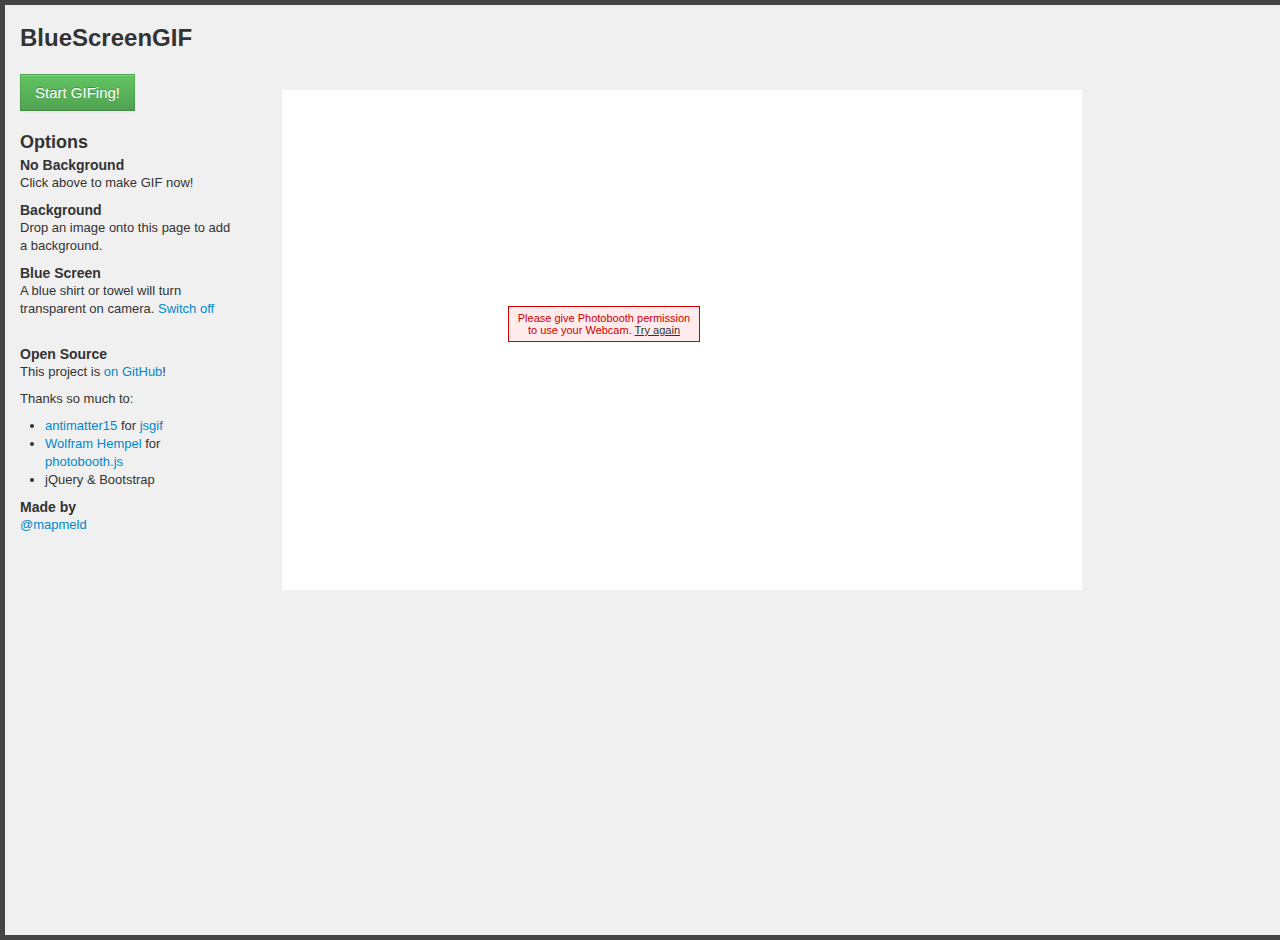
<file: index.html>
<!DOCTYPE html>
<html>
<head>
  <meta name="viewport" content="initial-scale=1.0, user-scalable=no"/>
  <title>BlueScreen GIF</title>
  <link href="stylesheets/bootstrap-mini.css" rel="stylesheet" type="text/css"/>
  <link href='stylesheets/displaymap.css' rel='stylesheet' type='text/css'/>
  <script type="text/javascript" src="scripts/jquery-1.7.1.min.js"></script>
  <script type="text/javascript" src="photobooth-js/photobooth_min.js"></script>
  <script type="text/javascript" src="jsgif-master/LZWEncoder.js"></script>
  <script type="text/javascript" src="jsgif-master/NeuQuant.js"></script>
  <script type="text/javascript" src="jsgif-master/GIFEncoder.js"></script>
  <script type="text/javascript" src="jsgif-master/b64.js"></script>
  <script type="text/javascript" src="scripts/displaymap.js"></script>
</head>
<body>
  <h2>BlueScreenGIF</h2>
  <br/>
  <a id="startbtn" class="btn btn-large btn-success" href="#" onclick="startMe()">
    Start GIFing!
  </a>
  <br/>
  <br/>
  <h3>Options</h3>
  <div id="side">
    <h4 class="nobg">No Background</h4>
    <p class="nobg">Click above to make GIF now!</p>
    <h4>Background</h4>
    <p>Drop an image onto this page to add a background.</p>
    <h4>Blue Screen</h4>
    <p>A blue shirt or towel will turn transparent on camera.
      <a id="toggleBlue" href="#" onclick="blueToggle()">Switch off</a>
    </p>
    <br/>
    <h4>Open Source</h4>
    <p>This project is <a href="http://github.com/mapmeld/bluescreen-gif">on GitHub</a>!</p>
    <p>Thanks so much to:
      <ul>
        <li>
          <a href="https://github.com/antimatter15">antimatter15</a> for <a href="https://github.com/antimatter15/jsgif">jsgif</a>
        </li>
        <li>
          <a href="https://github.com/wolframhempel">Wolfram Hempel</a> for <a href="http://wolframhempel.github.com/photobooth-js">photobooth.js</a>
        </li>
        <li>jQuery &amp; Bootstrap</li>
      </ul>
    </p>
    <h4>Made by</h4>
    <a href="http://twitter.com/mapmeld">@mapmeld</a>
  </div>
  <br/>
  <div id="cornercam">
    <img id="background"/>
    <div id="nightcam"></div>
  </div>
</body>
</html>
</file>
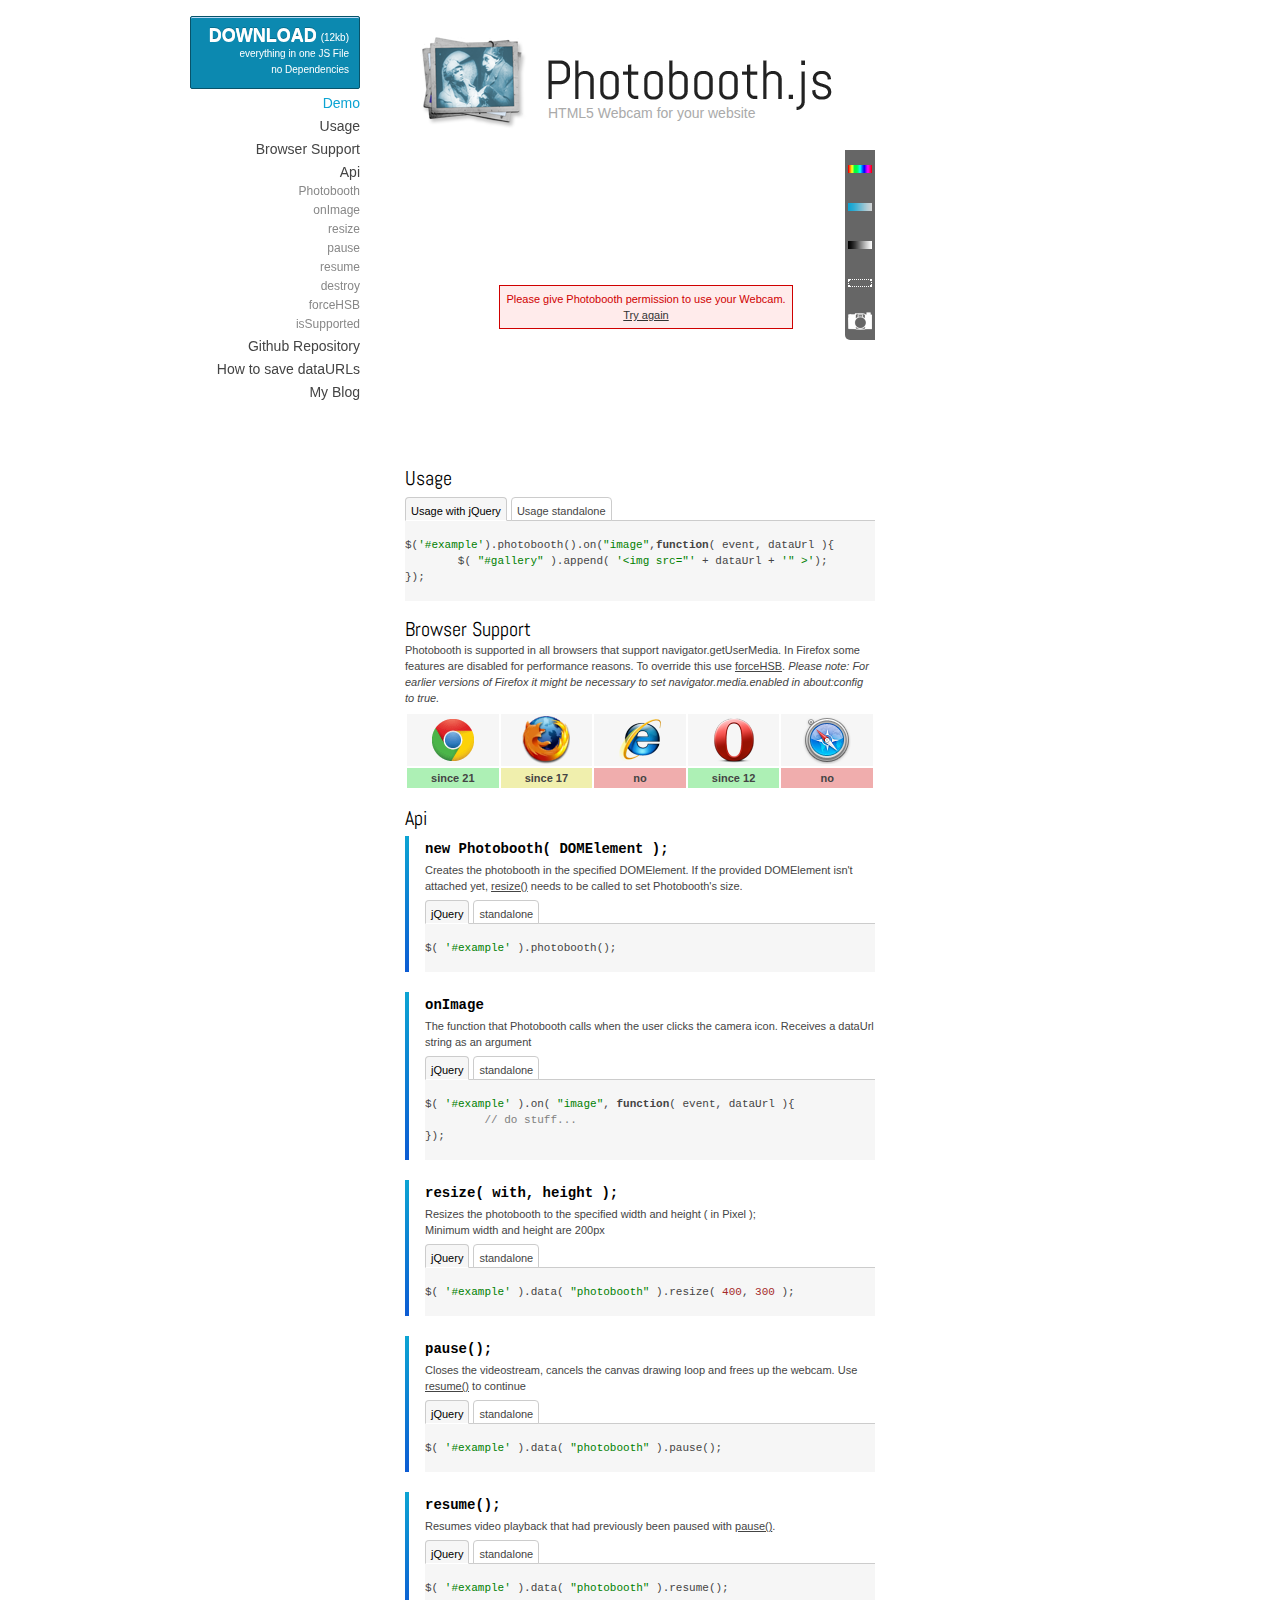
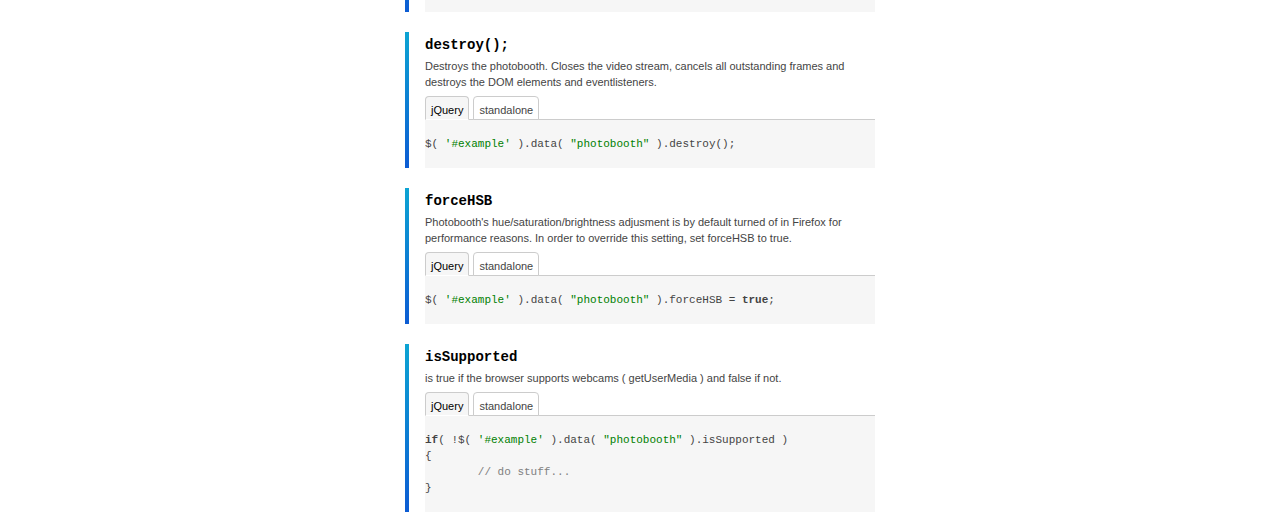
<file: photobooth-js/index.html>
<!DOCTYPE>
<html>
	<head>
		<meta http-equiv="Content-Type" content="text/html; charset=utf-8">
		<script type="text/javascript" src="website/js/jquery.js"></script>
		<script type="text/javascript" src="photobooth_min.js"></script>
		<script type="text/javascript" src="website/js/script.js"></script>
		<link href='http://fonts.googleapis.com/css?family=Abel' rel='stylesheet' type='text/css'>
		<link type="text/css" rel="stylesheet" media="screen" href="website/css/page.css" />
		<title>Photobooth.js</title>
	</head>
	<body>
		<ul id="nav">
			<li>
				<a href="photobooth_min.js" target="_blank" class="downloadButton">
					<strong>DOWNLOAD</strong>&nbsp;<small>(12kb)<br />
					everything in one JS File<br />
					no Dependencies</small>
				</a>
			</li>
			<li><a class="selected" href="#Demo" title="Demo">Demo</a></li>
			<li><a href="#Usage" title="Usage">Usage</a></li>
			<li><a href="#browserSupport" title="Browser Support">Browser Support</a></li>
			<li><a href="#Api" title="Api">Api</a>
				<ul>
					<li><a href="#Photobooth">Photobooth</a></li>
					<li><a href="#onImage">onImage</a></li>
					<li><a href="#resize">resize</a></li>
					<li><a href="#pause">pause</a></li>
					<li><a href="#resume">resume</a></li>
					<li><a href="#destroy">destroy</a></li>
					<li><a href="#forceHSB">forceHSB</a></li>
					<li><a href="#isSupported">isSupported</a></li>
				</ul>
			</li>
			<li><a href="https://github.com/WolframHempel/photobooth-js" target="_blank">Github Repository</a></li>
			<li><a href="http://wolframhempel.com/2012/12/06/three-amazing-uses-for-dataurls/" target="_blank">How to save dataURLs</a></li>
			
			<li><a href="http://wolframhempel.com/" target="_blank">My Blog</a></li>
			<!--<li><a href="#dataUrl" title="Data Url">Storing dataUrls as image</a></li>-->
		</ul>
		<div id="wrapper">
			<h1>
				<a name="Demo">HTML5 Webcam for your website</a>
			</h1>
			<div id="example"></div>
			<div id="gallery"></div>
			<h2><a name="Usage">Usage</a></h2>
			<div class="tab_container">
				<ul class="tabs">
					<li calls="jquery" class="selected">Usage with jQuery</li>
					<li calls="standalone" >Usage standalone</li>
				</ul>
				<div class="tab_content jquery selected">
					<code>
$('#example').photobooth().on("image",function( event, dataUrl ){
	$( "#gallery" ).append( '&lt;img src="' + dataUrl + '" &gt;');
});
					</code>
				</div>
				<div class="tab_content standalone">
					<code>
container = document.getElementById( "example" );
gallery = document.getElementById( "gallery" );

myPhotobooth = new Photobooth( container );

myPhotobooth.onImage = function( dataUrl ){
	var myImage = document.createElement( "img" );
	myImage.src = dataUrl;
	gallery.appendChild( myImage );
};
					</code>
				</div>
			</div>

						<h2><a name="browserSupport">Browser Support</a></h2>
			<p>
				Photobooth is supported in all browsers that support navigator.getUserMedia. In Firefox
				some features are disabled for performance reasons. To override this use <a href="#forceHSB">forceHSB</a>.
				<em>
					Please note: For earlier versions of Firefox it might be necessary to set navigator.media.enabled in about:config to true.
				</em>
				<table class="browserSupport">
					<tbody>
						<tr>
							<td><img src="website/img/chrome.png" title="Google Chrome" /></td>
							<td><img src="website/img/firefox.png" title="Mozilla Firefox" /></td>
							<td><img src="website/img/ie.png" title="Internet Explorer" /></td>
							<td><img src="website/img/opera.png" title="Opera" /></td>
							<td><img src="website/img/safari.png" title="Safari" /></td>
						</tr>
						<tr>
							<td class="full">since 21</td>
							<td class="partial">since 17</td>
							<td class="none">no</td>
							<td class="full">since 12</td>
							<td class="none">no</td>
						</tr>
					</tbody>
				</table>
			</p>
			<h2><a name="Api">Api</a></h2>
			<ul class="Methods">
				<!--
				Photobooth
				-->
				<li class="docEntry">
					<div class="gradient"></div>
					<label><a name="Photobooth">new Photobooth( DOMElement );</a></label>
					<p>
						Creates the photobooth in the specified DOMElement. If the provided DOMElement isn't attached
						yet, <a href="#resize">resize()</a> needs to be called to set Photobooth's size.
					</p>
					<div class="tab_container">
						<ul class="tabs">
							<li calls="jquery" class="selected">jQuery</li>
							<li calls="standalone" >standalone</li>
						</ul>
						<div class="tab_content jquery selected">
							<code>
$( '#example' ).photobooth();
							</code>
						</div>
						<div class="tab_content standalone">
							<code>
myPhotobooth = new Photobooth( document.getElementById( "container" ) );
							</code>
						</div>
					</div>
				</li>
				<!--
				onImage
				-->
				<li class="docEntry">
					<div class="gradient"></div>
					<label><a name="onImage">onImage</a></label>
					<p>
						The function that Photobooth calls when the user clicks the camera icon. Receives a dataUrl
						string as an argument
					</p>
					<div class="tab_container">
						<ul class="tabs">
							<li calls="jquery" class="selected">jQuery</li>
							<li calls="standalone" >standalone</li>
						</ul>
						<div class="tab_content jquery selected">
							<code>
$( '#example' ).on( "image", function( event, dataUrl ){
	 // do stuff...
});
							</code>
						</div>
						<div class="tab_content standalone">
							<code>
myPhotobooth.onImage = function( dataUrl ){
	 // do stuff...
};
							</code>
						</div>
					</div>
				</li>

				<!--
				resize
				-->
				<li class="docEntry">
					<div class="gradient"></div>
					<label><a name="resize">resize( with, height );</a></label>
					<p>
						Resizes the photobooth to the specified width and height ( in Pixel );
						<div class="info">Minimum width and height are 200px</div>
					</p>
					<div class="tab_container">
						<ul class="tabs">
							<li calls="jquery" class="selected">jQuery</li>
							<li calls="standalone" >standalone</li>
						</ul>
						<div class="tab_content jquery selected">
							<code>
$( '#example' ).data( "photobooth" ).resize( 400, 300 );
							</code>
						</div>
						<div class="tab_content standalone">
							<code>
myPhotobooth.resize( 400, 300 );
							</code>
						</div>
					</div>
				</li>

		

				<!--
				pause
				-->
				<li class="docEntry">
					<div class="gradient"></div>
					<label><a name="pause">pause();</a></label>
					<p>
						Closes the videostream, cancels the canvas drawing loop
						and frees up the webcam. Use <a href="#resume">resume()</a>
						to continue
					</p>
					<div class="tab_container">
						<ul class="tabs">
							<li calls="jquery" class="selected">jQuery</li>
							<li calls="standalone" >standalone</li>
						</ul>
						<div class="tab_content jquery selected">
							<code>
$( '#example' ).data( "photobooth" ).pause();
							</code>
						</div>
						<div class="tab_content standalone">
							<code>
myPhotobooth.pause();
							</code>
						</div>
					</div>
				</li>

				<!--
				resume
				-->
				<li class="docEntry">
					<div class="gradient"></div>
					<label><a name="resume">resume();</a></label>
					<p>
						Resumes video playback that had previously been paused with <a href="#pause">pause()</a>.
					</p>
					<div class="tab_container">
						<ul class="tabs">
							<li calls="jquery" class="selected">jQuery</li>
							<li calls="standalone" >standalone</li>
						</ul>
						<div class="tab_content jquery selected">
							<code>
$( '#example' ).data( "photobooth" ).resume();
							</code>
						</div>
						<div class="tab_content standalone">
							<code>
myPhotobooth.resume();
							</code>
						</div>
					</div>
				</li>

				<!--
				destroy
				-->
				<li class="docEntry">
					<div class="gradient"></div>
					<label><a name="destroy">destroy();</a></label>
					<p>
						Destroys the photobooth. Closes the video stream, cancels all
						outstanding frames and destroys the DOM elements and eventlisteners.
					</p>
					<div class="tab_container">
						<ul class="tabs">
							<li calls="jquery" class="selected">jQuery</li>
							<li calls="standalone" >standalone</li>
						</ul>
						<div class="tab_content jquery selected">
							<code>
$( '#example' ).data( "photobooth" ).destroy();
							</code>
						</div>
						<div class="tab_content standalone">
							<code>
myPhotobooth.destroy();
							</code>
						</div>
					</div>
				</li>

				<!--
				forceHSB
				-->
				<li class="docEntry">
					<div class="gradient"></div>
					<label><a name="forceHSB">forceHSB</a></label>
					<p>
						Photobooth's hue/saturation/brightness adjusment is by default turned of
						in Firefox for performance reasons.
						In order to override this setting, set forceHSB to true.
					</p>
					<div class="tab_container">
						<ul class="tabs">
							<li calls="jquery" class="selected">jQuery</li>
							<li calls="standalone" >standalone</li>
						</ul>
						<div class="tab_content jquery selected">
							<code>
$( '#example' ).data( "photobooth" ).forceHSB = true;
							</code>
						</div>
						<div class="tab_content standalone">
							<code>
myPhotobooth.forceHSB = true;
							</code>
						</div>
					</div>
				</li>

				<!--
				isSupported
				-->
				<li class="docEntry">
					<div class="gradient"></div>
					<label><a name="isSupported">isSupported</a></label>
					<p>
						is true if the browser supports webcams ( getUserMedia )
						and false if not.
					</p>
					<div class="tab_container">
						<ul class="tabs">
							<li calls="jquery" class="selected">jQuery</li>
							<li calls="standalone" >standalone</li>
						</ul>
						<div class="tab_content jquery selected">
							<code>
if( !$( '#example' ).data( "photobooth" ).isSupported )
{
	// do stuff...
}
							</code>
						</div>
						<div class="tab_content standalone">
							<code>
if( !myPhotobooth.isSupported )
{
	// do stuff...
}
							</code>
						</div>
					</div>
				</li>
			</ul>

			<!--
			<h2><a name="dataUrl">Storing dataUrls as image</a></h2>
			The user clicked the camera icon, your <code>onImage()</code> function get's called and receives a dataUrl... now what?

			<h3>In the Browser</h3>

			<h3>Sending the image to the server</h3>

			<h3>Storing the image on the server</h3>
			Storing your dataUrl as an image is easy when you know how. A dataUrl consists of two parts, seperated by a come: a meta-data section at 
			the start and the actual data

			<code>[data-uri]...</code>

			The String after the comma is base64 encoded binary data. So in order to save it as an image you need to

			1) Split the dataUrl on the first comma
			2) base64 decode the data ( emphasize on DECODE, not encode )
			Every major serverside language has a built in way of doing that. E.g.

			PHP 
			$dataUrlParts = explode( ",", $dataUrl);
			base64_decode( $dataUrlParts[ 1 ] );

			
			Node.js
			var dataUrl = "[data-uri]...";
			var buffer = new Buffer( dataUrl.split( "," )[ 1 ], 'base64');
			require( "fs" ).writeFileSync( "image.jpg", buffer.toString( 'binary' ), "binary" );

			3) Save the result to a file and name it yourImage.png ( or jpeg, depending on the dataUrl type )
		-->
		</div>
		<script type="text/javascript" src="website/js/hijs.js"></script>
	</body>
</html>
</file>
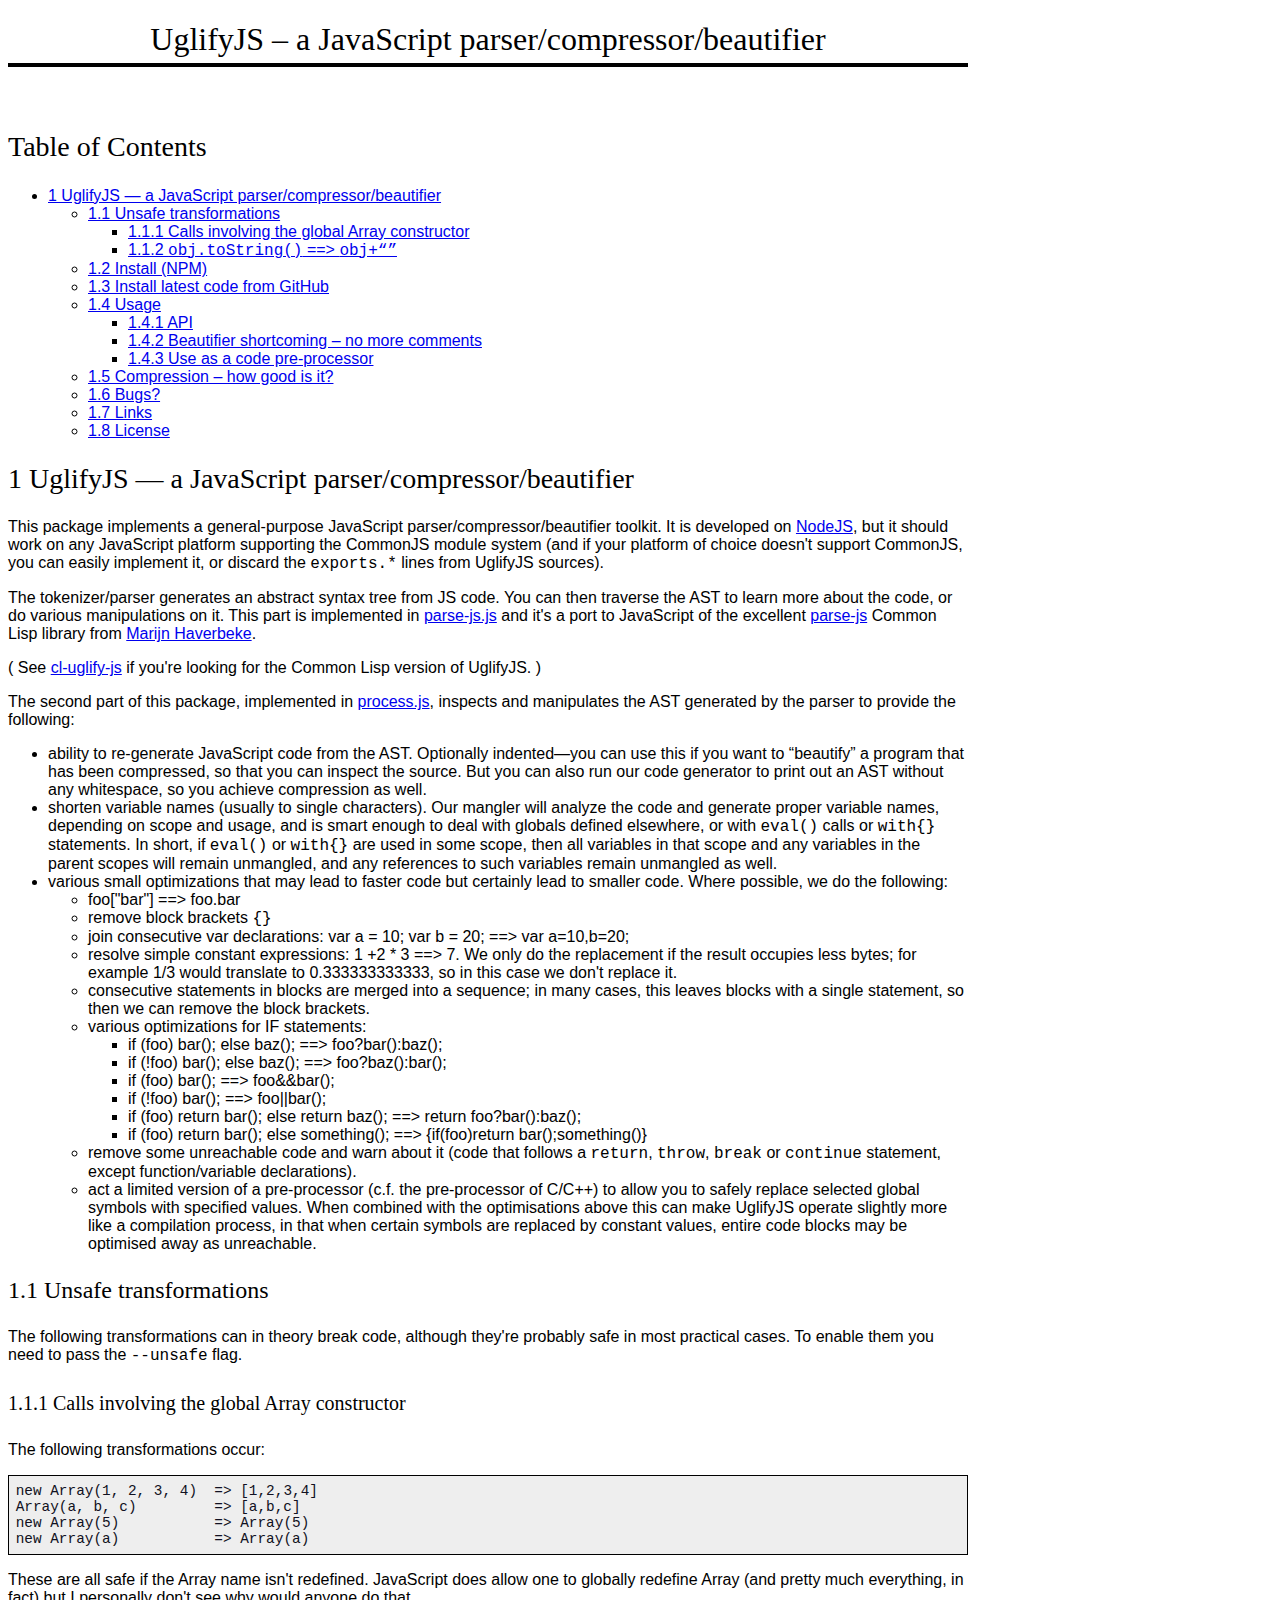
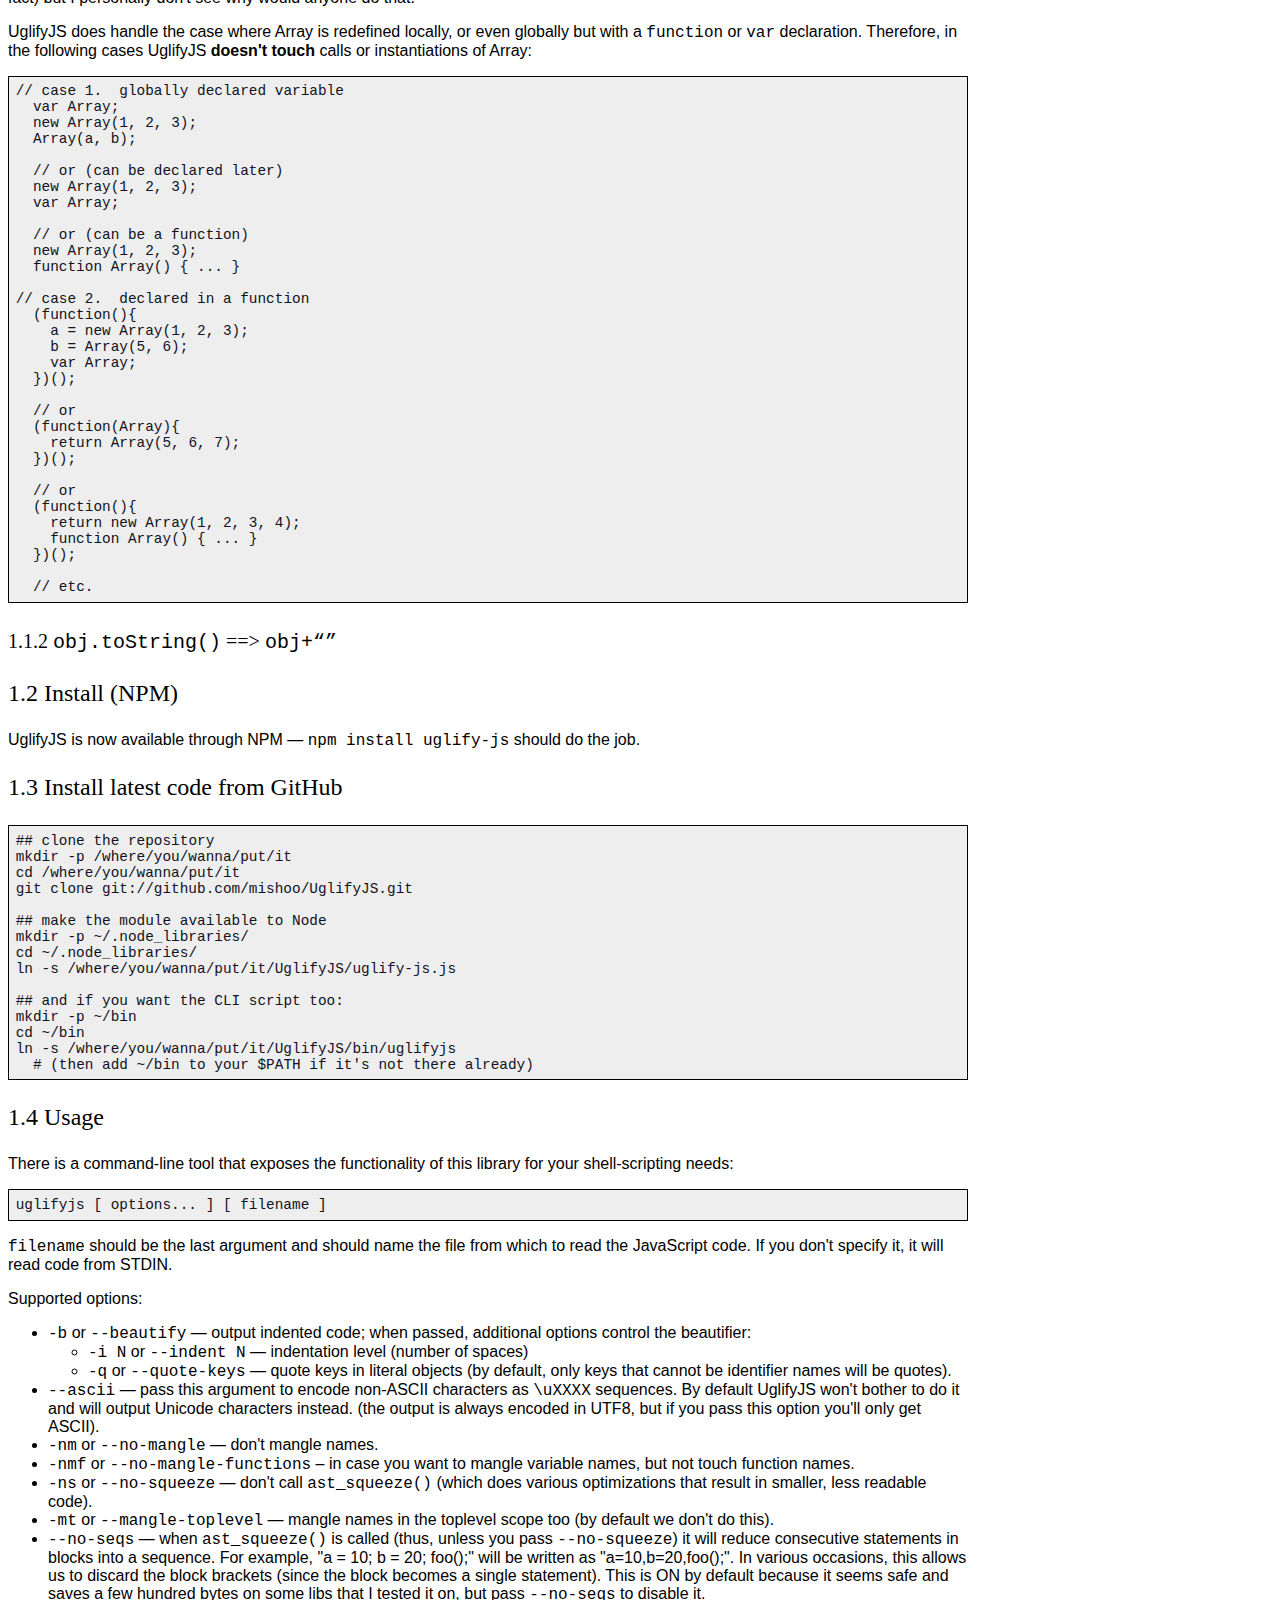
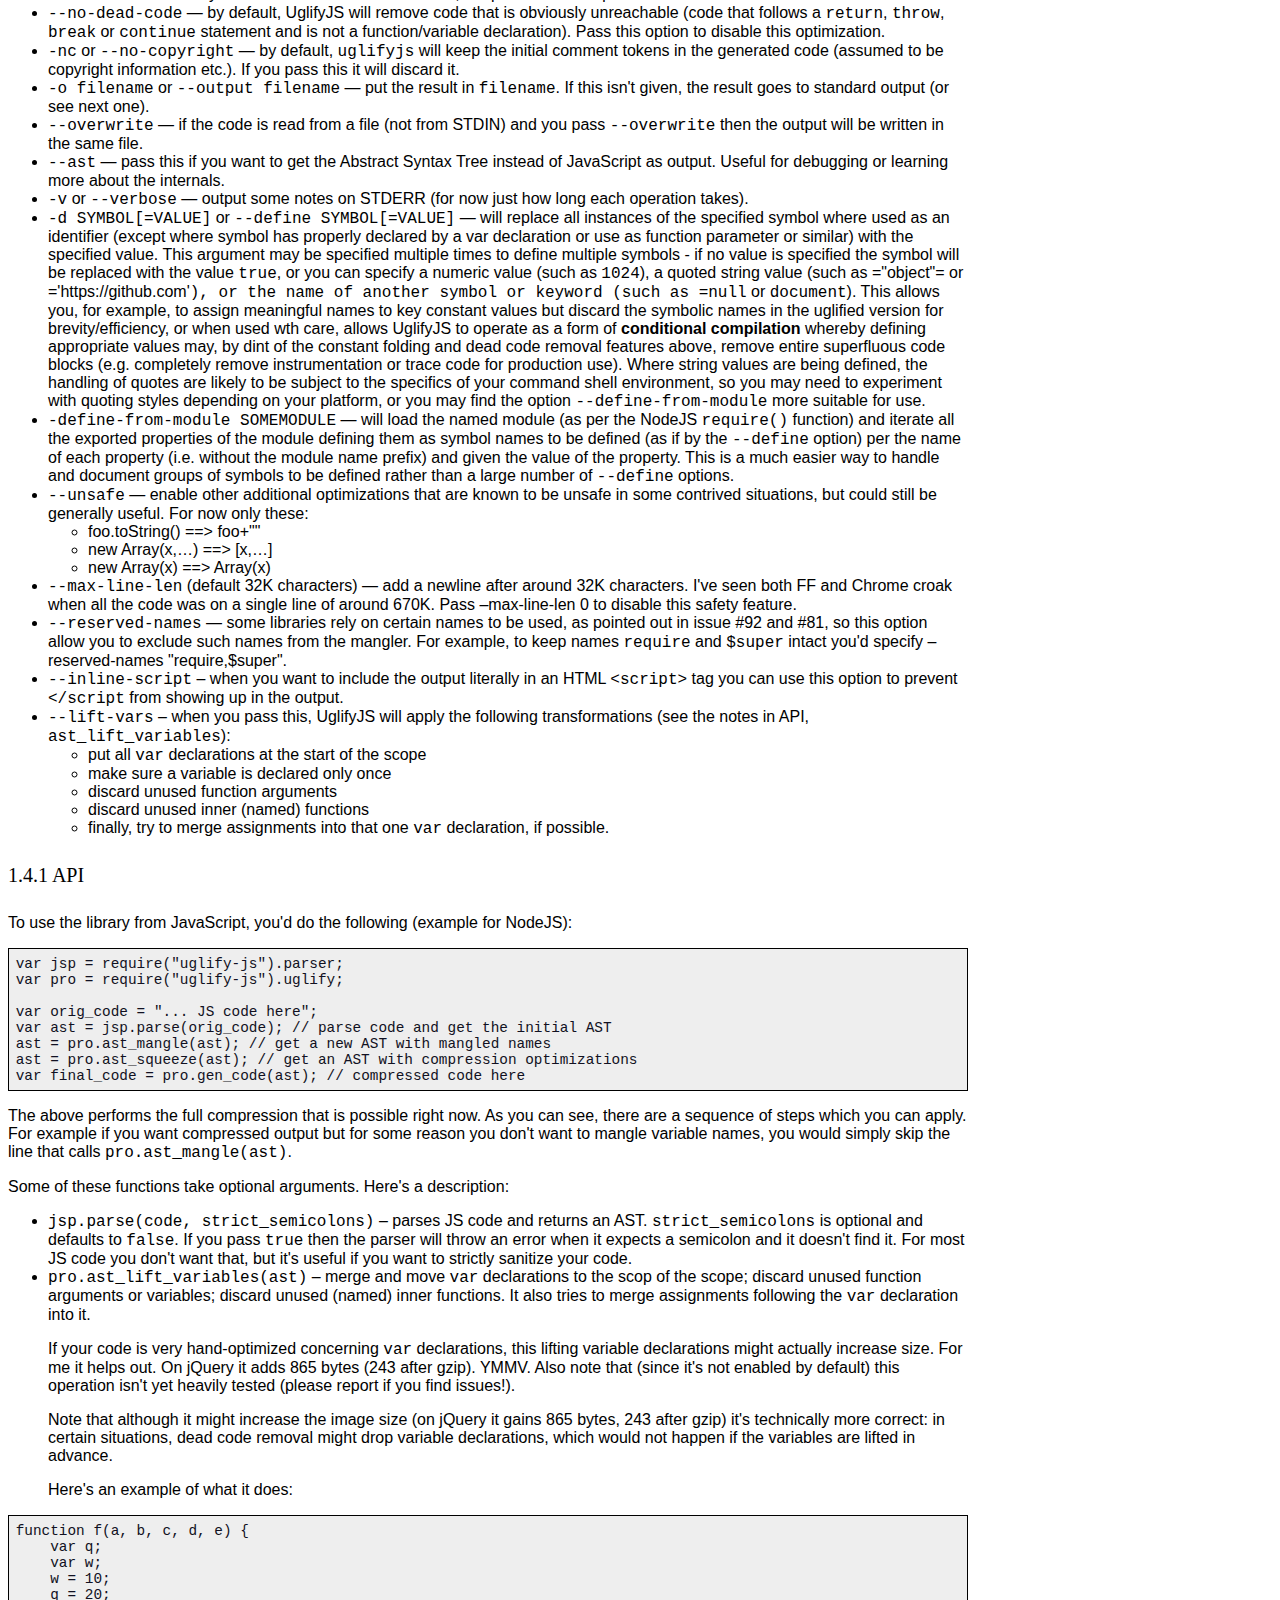
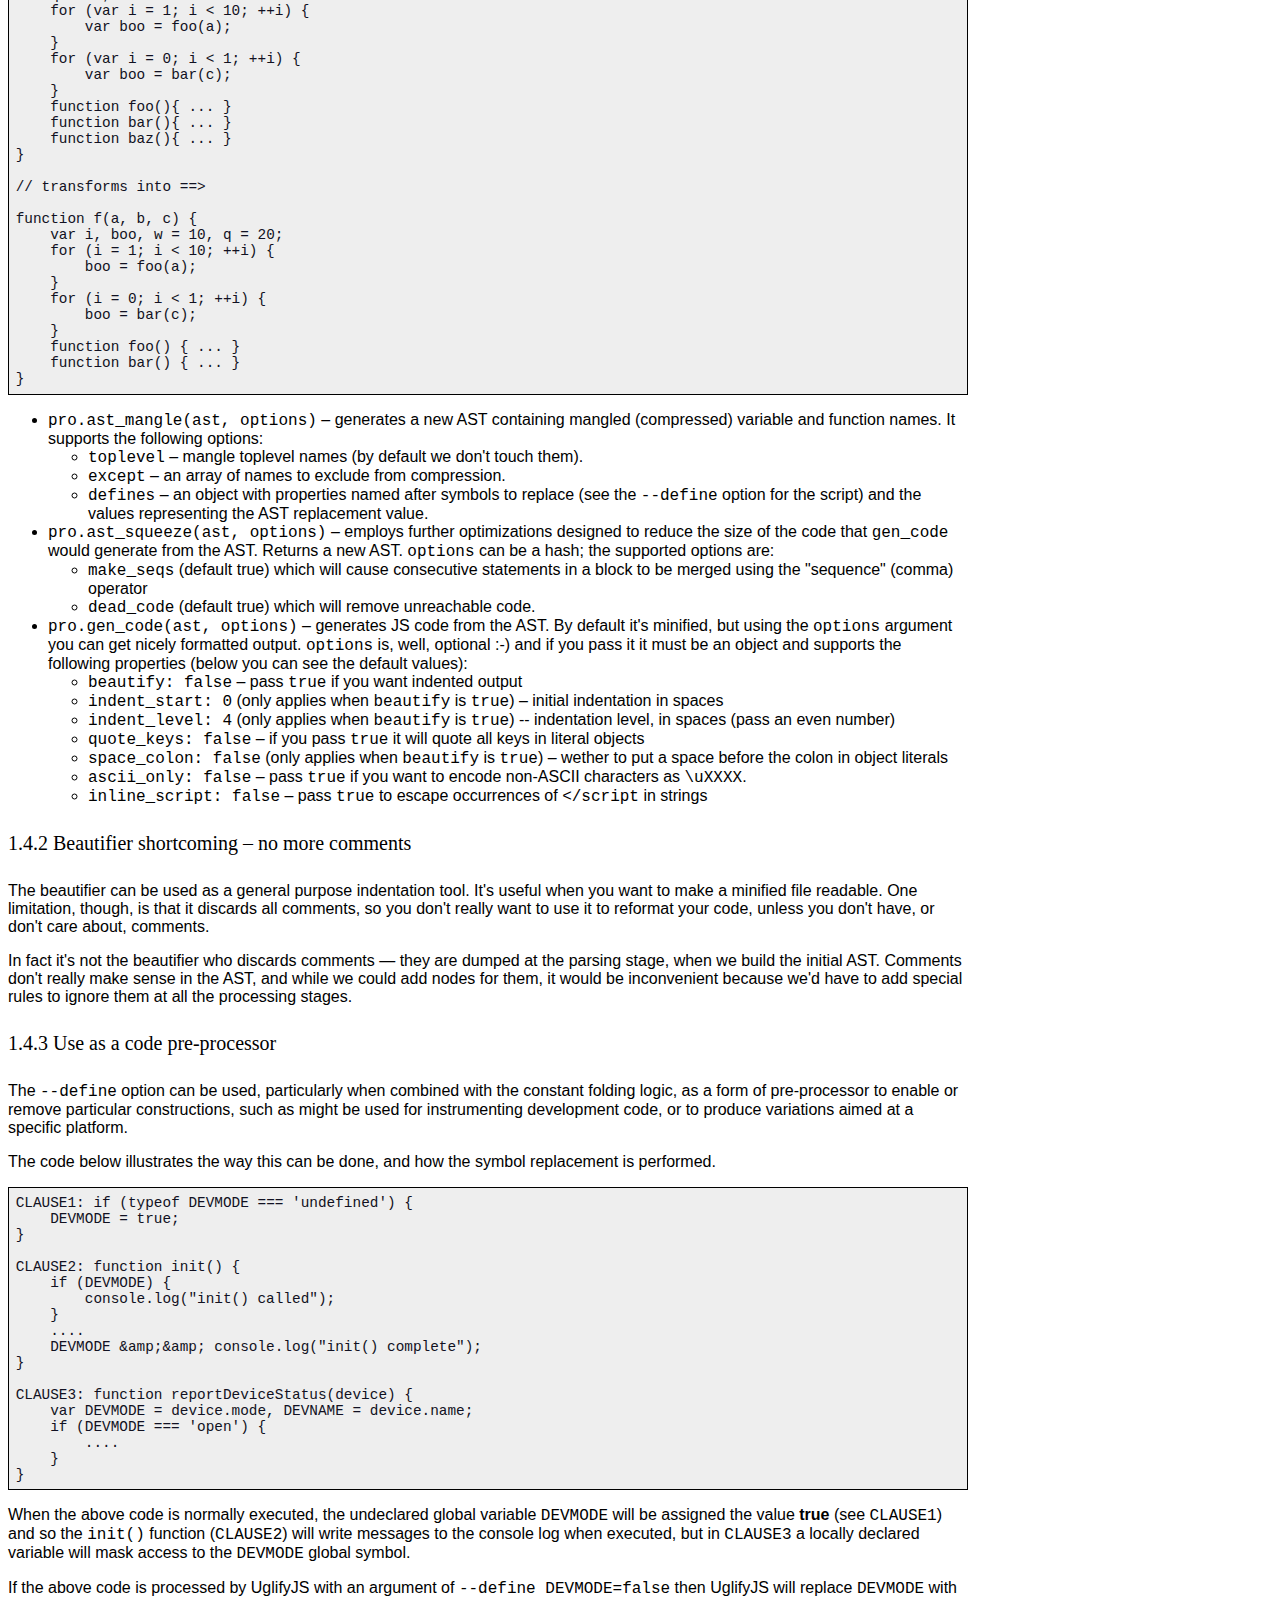
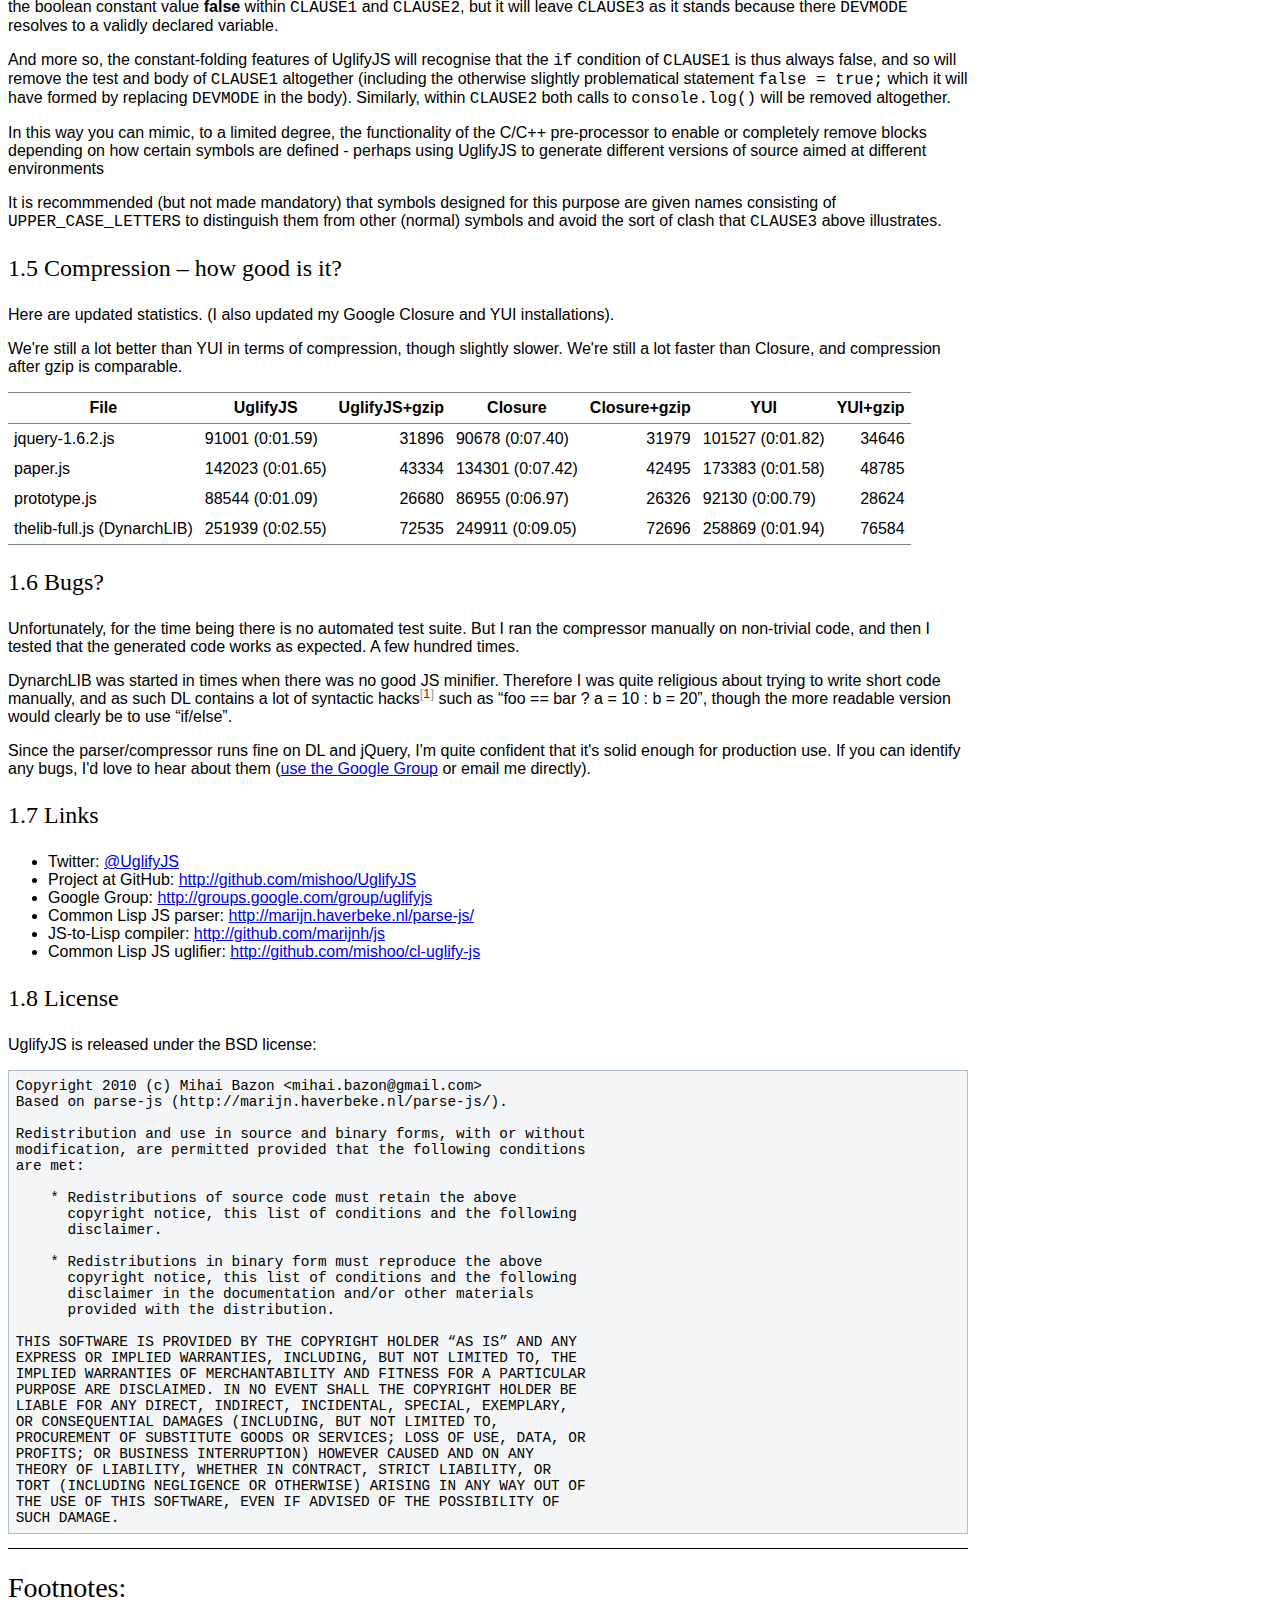
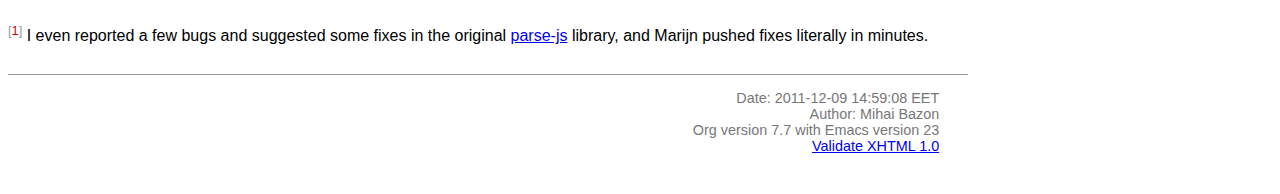
<file: photobooth-js/build/node_modules/uglify-js/README.html>
<?xml version="1.0" encoding="utf-8"?>
<!DOCTYPE html PUBLIC "-//W3C//DTD XHTML 1.0 Strict//EN"
               "http://www.w3.org/TR/xhtml1/DTD/xhtml1-strict.dtd">
<html xmlns="http://www.w3.org/1999/xhtml"
lang="en" xml:lang="en">
<head>
<title>UglifyJS &ndash; a JavaScript parser/compressor/beautifier</title>
<meta http-equiv="Content-Type" content="text/html;charset=utf-8"/>
<meta name="generator" content="Org-mode"/>
<meta name="generated" content="2011-12-09 14:59:08 EET"/>
<meta name="author" content="Mihai Bazon"/>
<meta name="description" content="a JavaScript parser/compressor/beautifier in JavaScript"/>
<meta name="keywords" content="javascript, js, parser, compiler, compressor, mangle, minify, minifier"/>
<style type="text/css">
 <!--/*--><![CDATA[/*><!--*/
  html { font-family: Times, serif; font-size: 12pt; }
  .title  { text-align: center; }
  .todo   { color: red; }
  .done   { color: green; }
  .tag    { background-color: #add8e6; font-weight:normal }
  .target { }
  .timestamp { color: #bebebe; }
  .timestamp-kwd { color: #5f9ea0; }
  .right  {margin-left:auto; margin-right:0px;  text-align:right;}
  .left   {margin-left:0px;  margin-right:auto; text-align:left;}
  .center {margin-left:auto; margin-right:auto; text-align:center;}
  p.verse { margin-left: 3% }
  pre {
	border: 1pt solid #AEBDCC;
	background-color: #F3F5F7;
	padding: 5pt;
	font-family: courier, monospace;
        font-size: 90%;
        overflow:auto;
  }
  table { border-collapse: collapse; }
  td, th { vertical-align: top;  }
  th.right  { text-align:center;  }
  th.left   { text-align:center;   }
  th.center { text-align:center; }
  td.right  { text-align:right;  }
  td.left   { text-align:left;   }
  td.center { text-align:center; }
  dt { font-weight: bold; }
  div.figure { padding: 0.5em; }
  div.figure p { text-align: center; }
  div.inlinetask {
    padding:10px;
    border:2px solid gray;
    margin:10px;
    background: #ffffcc;
  }
  textarea { overflow-x: auto; }
  .linenr { font-size:smaller }
  .code-highlighted {background-color:#ffff00;}
  .org-info-js_info-navigation { border-style:none; }
  #org-info-js_console-label { font-size:10px; font-weight:bold;
                               white-space:nowrap; }
  .org-info-js_search-highlight {background-color:#ffff00; color:#000000;
                                 font-weight:bold; }
  /*]]>*/-->
</style>
<link rel="stylesheet" type="text/css" href="docstyle.css" />
<script type="text/javascript">
<!--/*--><![CDATA[/*><!--*/
 function CodeHighlightOn(elem, id)
 {
   var target = document.getElementById(id);
   if(null != target) {
     elem.cacheClassElem = elem.className;
     elem.cacheClassTarget = target.className;
     target.className = "code-highlighted";
     elem.className   = "code-highlighted";
   }
 }
 function CodeHighlightOff(elem, id)
 {
   var target = document.getElementById(id);
   if(elem.cacheClassElem)
     elem.className = elem.cacheClassElem;
   if(elem.cacheClassTarget)
     target.className = elem.cacheClassTarget;
 }
/*]]>*///-->
</script>

</head>
<body>

<div id="preamble">

</div>

<div id="content">
<h1 class="title">UglifyJS &ndash; a JavaScript parser/compressor/beautifier</h1>


<div id="table-of-contents">
<h2>Table of Contents</h2>
<div id="text-table-of-contents">
<ul>
<li><a href="#sec-1">1 UglifyJS &mdash; a JavaScript parser/compressor/beautifier </a>
<ul>
<li><a href="#sec-1-1">1.1 Unsafe transformations </a>
<ul>
<li><a href="#sec-1-1-1">1.1.1 Calls involving the global Array constructor </a></li>
<li><a href="#sec-1-1-2">1.1.2 <code>obj.toString()</code> ==&gt; <code>obj+“”</code> </a></li>
</ul>
</li>
<li><a href="#sec-1-2">1.2 Install (NPM) </a></li>
<li><a href="#sec-1-3">1.3 Install latest code from GitHub </a></li>
<li><a href="#sec-1-4">1.4 Usage </a>
<ul>
<li><a href="#sec-1-4-1">1.4.1 API </a></li>
<li><a href="#sec-1-4-2">1.4.2 Beautifier shortcoming &ndash; no more comments </a></li>
<li><a href="#sec-1-4-3">1.4.3 Use as a code pre-processor </a></li>
</ul>
</li>
<li><a href="#sec-1-5">1.5 Compression &ndash; how good is it? </a></li>
<li><a href="#sec-1-6">1.6 Bugs? </a></li>
<li><a href="#sec-1-7">1.7 Links </a></li>
<li><a href="#sec-1-8">1.8 License </a></li>
</ul>
</li>
</ul>
</div>
</div>

<div id="outline-container-1" class="outline-2">
<h2 id="sec-1"><span class="section-number-2">1</span> UglifyJS &mdash; a JavaScript parser/compressor/beautifier </h2>
<div class="outline-text-2" id="text-1">


<p>
This package implements a general-purpose JavaScript
parser/compressor/beautifier toolkit.  It is developed on <a href="http://nodejs.org/">NodeJS</a>, but it
should work on any JavaScript platform supporting the CommonJS module system
(and if your platform of choice doesn't support CommonJS, you can easily
implement it, or discard the <code>exports.*</code> lines from UglifyJS sources).
</p>
<p>
The tokenizer/parser generates an abstract syntax tree from JS code.  You
can then traverse the AST to learn more about the code, or do various
manipulations on it.  This part is implemented in <a href="../lib/parse-js.js">parse-js.js</a> and it's a
port to JavaScript of the excellent <a href="http://marijn.haverbeke.nl/parse-js/">parse-js</a> Common Lisp library from <a href="http://marijn.haverbeke.nl/">Marijn Haverbeke</a>.
</p>
<p>
( See <a href="http://github.com/mishoo/cl-uglify-js">cl-uglify-js</a> if you're looking for the Common Lisp version of
UglifyJS. )
</p>
<p>
The second part of this package, implemented in <a href="../lib/process.js">process.js</a>, inspects and
manipulates the AST generated by the parser to provide the following:
</p>
<ul>
<li>ability to re-generate JavaScript code from the AST.  Optionally
  indented&mdash;you can use this if you want to “beautify” a program that has
  been compressed, so that you can inspect the source.  But you can also run
  our code generator to print out an AST without any whitespace, so you
  achieve compression as well.

</li>
<li>shorten variable names (usually to single characters).  Our mangler will
  analyze the code and generate proper variable names, depending on scope
  and usage, and is smart enough to deal with globals defined elsewhere, or
  with <code>eval()</code> calls or <code>with{}</code> statements.  In short, if <code>eval()</code> or
  <code>with{}</code> are used in some scope, then all variables in that scope and any
  variables in the parent scopes will remain unmangled, and any references
  to such variables remain unmangled as well.

</li>
<li>various small optimizations that may lead to faster code but certainly
  lead to smaller code.  Where possible, we do the following:

<ul>
<li>foo["bar"]  ==&gt;  foo.bar

</li>
<li>remove block brackets <code>{}</code>

</li>
<li>join consecutive var declarations:
    var a = 10; var b = 20; ==&gt; var a=10,b=20;

</li>
<li>resolve simple constant expressions: 1 +2 * 3 ==&gt; 7.  We only do the
    replacement if the result occupies less bytes; for example 1/3 would
    translate to 0.333333333333, so in this case we don't replace it.

</li>
<li>consecutive statements in blocks are merged into a sequence; in many
    cases, this leaves blocks with a single statement, so then we can remove
    the block brackets.

</li>
<li>various optimizations for IF statements:

<ul>
<li>if (foo) bar(); else baz(); ==&gt; foo?bar():baz();
</li>
<li>if (!foo) bar(); else baz(); ==&gt; foo?baz():bar();
</li>
<li>if (foo) bar(); ==&gt; foo&amp;&amp;bar();
</li>
<li>if (!foo) bar(); ==&gt; foo||bar();
</li>
<li>if (foo) return bar(); else return baz(); ==&gt; return foo?bar():baz();
</li>
<li>if (foo) return bar(); else something(); ==&gt; {if(foo)return bar();something()}

</li>
</ul>

</li>
<li>remove some unreachable code and warn about it (code that follows a
    <code>return</code>, <code>throw</code>, <code>break</code> or <code>continue</code> statement, except
    function/variable declarations).

</li>
<li>act a limited version of a pre-processor (c.f. the pre-processor of
    C/C++) to allow you to safely replace selected global symbols with
    specified values.  When combined with the optimisations above this can
    make UglifyJS operate slightly more like a compilation process, in
    that when certain symbols are replaced by constant values, entire code
    blocks may be optimised away as unreachable.
</li>
</ul>

</li>
</ul>



</div>

<div id="outline-container-1-1" class="outline-3">
<h3 id="sec-1-1"><span class="section-number-3">1.1</span> <span class="target">Unsafe transformations</span>  </h3>
<div class="outline-text-3" id="text-1-1">


<p>
The following transformations can in theory break code, although they're
probably safe in most practical cases.  To enable them you need to pass the
<code>--unsafe</code> flag.
</p>

</div>

<div id="outline-container-1-1-1" class="outline-4">
<h4 id="sec-1-1-1"><span class="section-number-4">1.1.1</span> Calls involving the global Array constructor </h4>
<div class="outline-text-4" id="text-1-1-1">


<p>
The following transformations occur:
</p>



<pre class="src src-js"><span class="org-keyword">new</span> <span class="org-type">Array</span>(1, 2, 3, 4)  =&gt; [1,2,3,4]
Array(a, b, c)         =&gt; [a,b,c]
<span class="org-keyword">new</span> <span class="org-type">Array</span>(5)           =&gt; Array(5)
<span class="org-keyword">new</span> <span class="org-type">Array</span>(a)           =&gt; Array(a)
</pre>


<p>
These are all safe if the Array name isn't redefined.  JavaScript does allow
one to globally redefine Array (and pretty much everything, in fact) but I
personally don't see why would anyone do that.
</p>
<p>
UglifyJS does handle the case where Array is redefined locally, or even
globally but with a <code>function</code> or <code>var</code> declaration.  Therefore, in the
following cases UglifyJS <b>doesn't touch</b> calls or instantiations of Array:
</p>



<pre class="src src-js"><span class="org-comment-delimiter">// </span><span class="org-comment">case 1.  globally declared variable</span>
  <span class="org-keyword">var</span> <span class="org-variable-name">Array</span>;
  <span class="org-keyword">new</span> <span class="org-type">Array</span>(1, 2, 3);
  Array(a, b);

  <span class="org-comment-delimiter">// </span><span class="org-comment">or (can be declared later)</span>
  <span class="org-keyword">new</span> <span class="org-type">Array</span>(1, 2, 3);
  <span class="org-keyword">var</span> <span class="org-variable-name">Array</span>;

  <span class="org-comment-delimiter">// </span><span class="org-comment">or (can be a function)</span>
  <span class="org-keyword">new</span> <span class="org-type">Array</span>(1, 2, 3);
  <span class="org-keyword">function</span> <span class="org-function-name">Array</span>() { ... }

<span class="org-comment-delimiter">// </span><span class="org-comment">case 2.  declared in a function</span>
  (<span class="org-keyword">function</span>(){
    a = <span class="org-keyword">new</span> <span class="org-type">Array</span>(1, 2, 3);
    b = Array(5, 6);
    <span class="org-keyword">var</span> <span class="org-variable-name">Array</span>;
  })();

  <span class="org-comment-delimiter">// </span><span class="org-comment">or</span>
  (<span class="org-keyword">function</span>(<span class="org-variable-name">Array</span>){
    <span class="org-keyword">return</span> Array(5, 6, 7);
  })();

  <span class="org-comment-delimiter">// </span><span class="org-comment">or</span>
  (<span class="org-keyword">function</span>(){
    <span class="org-keyword">return</span> <span class="org-keyword">new</span> <span class="org-type">Array</span>(1, 2, 3, 4);
    <span class="org-keyword">function</span> <span class="org-function-name">Array</span>() { ... }
  })();

  <span class="org-comment-delimiter">// </span><span class="org-comment">etc.</span>
</pre>


</div>

</div>

<div id="outline-container-1-1-2" class="outline-4">
<h4 id="sec-1-1-2"><span class="section-number-4">1.1.2</span> <code>obj.toString()</code> ==&gt; <code>obj+“”</code> </h4>
<div class="outline-text-4" id="text-1-1-2">


</div>
</div>

</div>

<div id="outline-container-1-2" class="outline-3">
<h3 id="sec-1-2"><span class="section-number-3">1.2</span> Install (NPM) </h3>
<div class="outline-text-3" id="text-1-2">


<p>
UglifyJS is now available through NPM &mdash; <code>npm install uglify-js</code> should do
the job.
</p>
</div>

</div>

<div id="outline-container-1-3" class="outline-3">
<h3 id="sec-1-3"><span class="section-number-3">1.3</span> Install latest code from GitHub </h3>
<div class="outline-text-3" id="text-1-3">





<pre class="src src-sh"><span class="org-comment-delimiter">## </span><span class="org-comment">clone the repository</span>
mkdir -p /where/you/wanna/put/it
<span class="org-builtin">cd</span> /where/you/wanna/put/it
git clone git://github.com/mishoo/UglifyJS.git

<span class="org-comment-delimiter">## </span><span class="org-comment">make the module available to Node</span>
mkdir -p ~/.node_libraries/
<span class="org-builtin">cd</span> ~/.node_libraries/
ln -s /where/you/wanna/put/it/UglifyJS/uglify-js.js

<span class="org-comment-delimiter">## </span><span class="org-comment">and if you want the CLI script too:</span>
mkdir -p ~/bin
<span class="org-builtin">cd</span> ~/bin
ln -s /where/you/wanna/put/it/UglifyJS/bin/uglifyjs
  <span class="org-comment-delimiter"># </span><span class="org-comment">(then add ~/bin to your $PATH if it's not there already)</span>
</pre>


</div>

</div>

<div id="outline-container-1-4" class="outline-3">
<h3 id="sec-1-4"><span class="section-number-3">1.4</span> Usage </h3>
<div class="outline-text-3" id="text-1-4">


<p>
There is a command-line tool that exposes the functionality of this library
for your shell-scripting needs:
</p>



<pre class="src src-sh">uglifyjs [ options... ] [ filename ]
</pre>


<p>
<code>filename</code> should be the last argument and should name the file from which
to read the JavaScript code.  If you don't specify it, it will read code
from STDIN.
</p>
<p>
Supported options:
</p>
<ul>
<li><code>-b</code> or <code>--beautify</code> &mdash; output indented code; when passed, additional
  options control the beautifier:

<ul>
<li><code>-i N</code> or <code>--indent N</code> &mdash; indentation level (number of spaces)

</li>
<li><code>-q</code> or <code>--quote-keys</code> &mdash; quote keys in literal objects (by default,
    only keys that cannot be identifier names will be quotes).

</li>
</ul>

</li>
<li><code>--ascii</code> &mdash; pass this argument to encode non-ASCII characters as
  <code>\uXXXX</code> sequences.  By default UglifyJS won't bother to do it and will
  output Unicode characters instead.  (the output is always encoded in UTF8,
  but if you pass this option you'll only get ASCII).

</li>
<li><code>-nm</code> or <code>--no-mangle</code> &mdash; don't mangle names.

</li>
<li><code>-nmf</code> or <code>--no-mangle-functions</code> &ndash; in case you want to mangle variable
  names, but not touch function names.

</li>
<li><code>-ns</code> or <code>--no-squeeze</code> &mdash; don't call <code>ast_squeeze()</code> (which does various
  optimizations that result in smaller, less readable code).

</li>
<li><code>-mt</code> or <code>--mangle-toplevel</code> &mdash; mangle names in the toplevel scope too
  (by default we don't do this).

</li>
<li><code>--no-seqs</code> &mdash; when <code>ast_squeeze()</code> is called (thus, unless you pass
  <code>--no-squeeze</code>) it will reduce consecutive statements in blocks into a
  sequence.  For example, "a = 10; b = 20; foo();" will be written as
  "a=10,b=20,foo();".  In various occasions, this allows us to discard the
  block brackets (since the block becomes a single statement).  This is ON
  by default because it seems safe and saves a few hundred bytes on some
  libs that I tested it on, but pass <code>--no-seqs</code> to disable it.

</li>
<li><code>--no-dead-code</code> &mdash; by default, UglifyJS will remove code that is
  obviously unreachable (code that follows a <code>return</code>, <code>throw</code>, <code>break</code> or
  <code>continue</code> statement and is not a function/variable declaration).  Pass
  this option to disable this optimization.

</li>
<li><code>-nc</code> or <code>--no-copyright</code> &mdash; by default, <code>uglifyjs</code> will keep the initial
  comment tokens in the generated code (assumed to be copyright information
  etc.).  If you pass this it will discard it.

</li>
<li><code>-o filename</code> or <code>--output filename</code> &mdash; put the result in <code>filename</code>.  If
  this isn't given, the result goes to standard output (or see next one).

</li>
<li><code>--overwrite</code> &mdash; if the code is read from a file (not from STDIN) and you
  pass <code>--overwrite</code> then the output will be written in the same file.

</li>
<li><code>--ast</code> &mdash; pass this if you want to get the Abstract Syntax Tree instead
  of JavaScript as output.  Useful for debugging or learning more about the
  internals.

</li>
<li><code>-v</code> or <code>--verbose</code> &mdash; output some notes on STDERR (for now just how long
  each operation takes).

</li>
<li><code>-d SYMBOL[=VALUE]</code> or <code>--define SYMBOL[=VALUE]</code> &mdash; will replace
  all instances of the specified symbol where used as an identifier
  (except where symbol has properly declared by a var declaration or
  use as function parameter or similar) with the specified value. This
  argument may be specified multiple times to define multiple
  symbols - if no value is specified the symbol will be replaced with
  the value <code>true</code>, or you can specify a numeric value (such as
  <code>1024</code>), a quoted string value (such as ="object"= or
  ='https://github.com'<code>), or the name of another symbol or keyword   (such as =null</code> or <code>document</code>).
  This allows you, for example, to assign meaningful names to key
  constant values but discard the symbolic names in the uglified
  version for brevity/efficiency, or when used wth care, allows
  UglifyJS to operate as a form of <b>conditional compilation</b>
  whereby defining appropriate values may, by dint of the constant
  folding and dead code removal features above, remove entire
  superfluous code blocks (e.g. completely remove instrumentation or
  trace code for production use).
  Where string values are being defined, the handling of quotes are
  likely to be subject to the specifics of your command shell
  environment, so you may need to experiment with quoting styles
  depending on your platform, or you may find the option
  <code>--define-from-module</code> more suitable for use.

</li>
<li><code>-define-from-module SOMEMODULE</code> &mdash; will load the named module (as
  per the NodeJS <code>require()</code> function) and iterate all the exported
  properties of the module defining them as symbol names to be defined
  (as if by the <code>--define</code> option) per the name of each property
  (i.e. without the module name prefix) and given the value of the
  property. This is a much easier way to handle and document groups of
  symbols to be defined rather than a large number of <code>--define</code>
  options.

</li>
<li><code>--unsafe</code> &mdash; enable other additional optimizations that are known to be
  unsafe in some contrived situations, but could still be generally useful.
  For now only these:

<ul>
<li>foo.toString()  ==&gt;  foo+""
</li>
<li>new Array(x,&hellip;)  ==&gt; [x,&hellip;]
</li>
<li>new Array(x) ==&gt; Array(x)

</li>
</ul>

</li>
<li><code>--max-line-len</code> (default 32K characters) &mdash; add a newline after around
  32K characters.  I've seen both FF and Chrome croak when all the code was
  on a single line of around 670K.  Pass &ndash;max-line-len 0 to disable this
  safety feature.

</li>
<li><code>--reserved-names</code> &mdash; some libraries rely on certain names to be used, as
  pointed out in issue #92 and #81, so this option allow you to exclude such
  names from the mangler.  For example, to keep names <code>require</code> and <code>$super</code>
  intact you'd specify &ndash;reserved-names "require,$super".

</li>
<li><code>--inline-script</code> &ndash; when you want to include the output literally in an
  HTML <code>&lt;script&gt;</code> tag you can use this option to prevent <code>&lt;/script</code> from
  showing up in the output.

</li>
<li><code>--lift-vars</code> &ndash; when you pass this, UglifyJS will apply the following
  transformations (see the notes in API, <code>ast_lift_variables</code>):

<ul>
<li>put all <code>var</code> declarations at the start of the scope
</li>
<li>make sure a variable is declared only once
</li>
<li>discard unused function arguments
</li>
<li>discard unused inner (named) functions
</li>
<li>finally, try to merge assignments into that one <code>var</code> declaration, if
    possible.
</li>
</ul>

</li>
</ul>



</div>

<div id="outline-container-1-4-1" class="outline-4">
<h4 id="sec-1-4-1"><span class="section-number-4">1.4.1</span> API </h4>
<div class="outline-text-4" id="text-1-4-1">


<p>
To use the library from JavaScript, you'd do the following (example for
NodeJS):
</p>



<pre class="src src-js"><span class="org-keyword">var</span> <span class="org-variable-name">jsp</span> = require(<span class="org-string">"uglify-js"</span>).parser;
<span class="org-keyword">var</span> <span class="org-variable-name">pro</span> = require(<span class="org-string">"uglify-js"</span>).uglify;

<span class="org-keyword">var</span> <span class="org-variable-name">orig_code</span> = <span class="org-string">"... JS code here"</span>;
<span class="org-keyword">var</span> <span class="org-variable-name">ast</span> = jsp.parse(orig_code); <span class="org-comment-delimiter">// </span><span class="org-comment">parse code and get the initial AST</span>
ast = pro.ast_mangle(ast); <span class="org-comment-delimiter">// </span><span class="org-comment">get a new AST with mangled names</span>
ast = pro.ast_squeeze(ast); <span class="org-comment-delimiter">// </span><span class="org-comment">get an AST with compression optimizations</span>
<span class="org-keyword">var</span> <span class="org-variable-name">final_code</span> = pro.gen_code(ast); <span class="org-comment-delimiter">// </span><span class="org-comment">compressed code here</span>
</pre>


<p>
The above performs the full compression that is possible right now.  As you
can see, there are a sequence of steps which you can apply.  For example if
you want compressed output but for some reason you don't want to mangle
variable names, you would simply skip the line that calls
<code>pro.ast_mangle(ast)</code>.
</p>
<p>
Some of these functions take optional arguments.  Here's a description:
</p>
<ul>
<li><code>jsp.parse(code, strict_semicolons)</code> &ndash; parses JS code and returns an AST.
  <code>strict_semicolons</code> is optional and defaults to <code>false</code>.  If you pass
  <code>true</code> then the parser will throw an error when it expects a semicolon and
  it doesn't find it.  For most JS code you don't want that, but it's useful
  if you want to strictly sanitize your code.

</li>
<li><code>pro.ast_lift_variables(ast)</code> &ndash; merge and move <code>var</code> declarations to the
  scop of the scope; discard unused function arguments or variables; discard
  unused (named) inner functions.  It also tries to merge assignments
  following the <code>var</code> declaration into it.

<p>
  If your code is very hand-optimized concerning <code>var</code> declarations, this
  lifting variable declarations might actually increase size.  For me it
  helps out.  On jQuery it adds 865 bytes (243 after gzip).  YMMV.  Also
  note that (since it's not enabled by default) this operation isn't yet
  heavily tested (please report if you find issues!).
</p>
<p>
  Note that although it might increase the image size (on jQuery it gains
  865 bytes, 243 after gzip) it's technically more correct: in certain
  situations, dead code removal might drop variable declarations, which
  would not happen if the variables are lifted in advance.
</p>
<p>
  Here's an example of what it does:
</p></li>
</ul>





<pre class="src src-js"><span class="org-keyword">function</span> <span class="org-function-name">f</span>(<span class="org-variable-name">a</span>, <span class="org-variable-name">b</span>, <span class="org-variable-name">c</span>, <span class="org-variable-name">d</span>, <span class="org-variable-name">e</span>) {
    <span class="org-keyword">var</span> <span class="org-variable-name">q</span>;
    <span class="org-keyword">var</span> <span class="org-variable-name">w</span>;
    w = 10;
    q = 20;
    <span class="org-keyword">for</span> (<span class="org-keyword">var</span> <span class="org-variable-name">i</span> = 1; i &lt; 10; ++i) {
        <span class="org-keyword">var</span> <span class="org-variable-name">boo</span> = foo(a);
    }
    <span class="org-keyword">for</span> (<span class="org-keyword">var</span> <span class="org-variable-name">i</span> = 0; i &lt; 1; ++i) {
        <span class="org-keyword">var</span> <span class="org-variable-name">boo</span> = bar(c);
    }
    <span class="org-keyword">function</span> <span class="org-function-name">foo</span>(){ ... }
    <span class="org-keyword">function</span> <span class="org-function-name">bar</span>(){ ... }
    <span class="org-keyword">function</span> <span class="org-function-name">baz</span>(){ ... }
}

<span class="org-comment-delimiter">// </span><span class="org-comment">transforms into ==&gt;</span>

<span class="org-keyword">function</span> <span class="org-function-name">f</span>(<span class="org-variable-name">a</span>, <span class="org-variable-name">b</span>, <span class="org-variable-name">c</span>) {
    <span class="org-keyword">var</span> <span class="org-variable-name">i</span>, <span class="org-variable-name">boo</span>, <span class="org-variable-name">w</span> = 10, <span class="org-variable-name">q</span> = 20;
    <span class="org-keyword">for</span> (i = 1; i &lt; 10; ++i) {
        boo = foo(a);
    }
    <span class="org-keyword">for</span> (i = 0; i &lt; 1; ++i) {
        boo = bar(c);
    }
    <span class="org-keyword">function</span> <span class="org-function-name">foo</span>() { ... }
    <span class="org-keyword">function</span> <span class="org-function-name">bar</span>() { ... }
}
</pre>


<ul>
<li><code>pro.ast_mangle(ast, options)</code> &ndash; generates a new AST containing mangled
  (compressed) variable and function names.  It supports the following
  options:

<ul>
<li><code>toplevel</code> &ndash; mangle toplevel names (by default we don't touch them).
</li>
<li><code>except</code> &ndash; an array of names to exclude from compression.
</li>
<li><code>defines</code> &ndash; an object with properties named after symbols to
    replace (see the <code>--define</code> option for the script) and the values
    representing the AST replacement value.

</li>
</ul>

</li>
<li><code>pro.ast_squeeze(ast, options)</code> &ndash; employs further optimizations designed
  to reduce the size of the code that <code>gen_code</code> would generate from the
  AST.  Returns a new AST.  <code>options</code> can be a hash; the supported options
  are:

<ul>
<li><code>make_seqs</code> (default true) which will cause consecutive statements in a
    block to be merged using the "sequence" (comma) operator

</li>
<li><code>dead_code</code> (default true) which will remove unreachable code.

</li>
</ul>

</li>
<li><code>pro.gen_code(ast, options)</code> &ndash; generates JS code from the AST.  By
  default it's minified, but using the <code>options</code> argument you can get nicely
  formatted output.  <code>options</code> is, well, optional :-) and if you pass it it
  must be an object and supports the following properties (below you can see
  the default values):

<ul>
<li><code>beautify: false</code> &ndash; pass <code>true</code> if you want indented output
</li>
<li><code>indent_start: 0</code> (only applies when <code>beautify</code> is <code>true</code>) &ndash; initial
    indentation in spaces
</li>
<li><code>indent_level: 4</code> (only applies when <code>beautify</code> is <code>true</code>) --
    indentation level, in spaces (pass an even number)
</li>
<li><code>quote_keys: false</code> &ndash; if you pass <code>true</code> it will quote all keys in
    literal objects
</li>
<li><code>space_colon: false</code> (only applies when <code>beautify</code> is <code>true</code>) &ndash; wether
    to put a space before the colon in object literals
</li>
<li><code>ascii_only: false</code> &ndash; pass <code>true</code> if you want to encode non-ASCII
    characters as <code>\uXXXX</code>.
</li>
<li><code>inline_script: false</code> &ndash; pass <code>true</code> to escape occurrences of
    <code>&lt;/script</code> in strings
</li>
</ul>

</li>
</ul>


</div>

</div>

<div id="outline-container-1-4-2" class="outline-4">
<h4 id="sec-1-4-2"><span class="section-number-4">1.4.2</span> Beautifier shortcoming &ndash; no more comments </h4>
<div class="outline-text-4" id="text-1-4-2">


<p>
The beautifier can be used as a general purpose indentation tool.  It's
useful when you want to make a minified file readable.  One limitation,
though, is that it discards all comments, so you don't really want to use it
to reformat your code, unless you don't have, or don't care about, comments.
</p>
<p>
In fact it's not the beautifier who discards comments &mdash; they are dumped at
the parsing stage, when we build the initial AST.  Comments don't really
make sense in the AST, and while we could add nodes for them, it would be
inconvenient because we'd have to add special rules to ignore them at all
the processing stages.
</p>
</div>

</div>

<div id="outline-container-1-4-3" class="outline-4">
<h4 id="sec-1-4-3"><span class="section-number-4">1.4.3</span> Use as a code pre-processor </h4>
<div class="outline-text-4" id="text-1-4-3">


<p>
The <code>--define</code> option can be used, particularly when combined with the
constant folding logic, as a form of pre-processor to enable or remove
particular constructions, such as might be used for instrumenting
development code, or to produce variations aimed at a specific
platform.
</p>
<p>
The code below illustrates the way this can be done, and how the
symbol replacement is performed.
</p>



<pre class="src src-js">CLAUSE1: <span class="org-keyword">if</span> (<span class="org-keyword">typeof</span> DEVMODE === <span class="org-string">'undefined'</span>) {
    DEVMODE = <span class="org-constant">true</span>;
}

<span class="org-function-name">CLAUSE2</span>: <span class="org-keyword">function</span> init() {
    <span class="org-keyword">if</span> (DEVMODE) {
        console.log(<span class="org-string">"init() called"</span>);
    }
    ....
    DEVMODE &amp;amp;&amp;amp; console.log(<span class="org-string">"init() complete"</span>);
}

<span class="org-function-name">CLAUSE3</span>: <span class="org-keyword">function</span> reportDeviceStatus(<span class="org-variable-name">device</span>) {
    <span class="org-keyword">var</span> <span class="org-variable-name">DEVMODE</span> = device.mode, <span class="org-variable-name">DEVNAME</span> = device.name;
    <span class="org-keyword">if</span> (DEVMODE === <span class="org-string">'open'</span>) {
        ....
    }
}
</pre>


<p>
When the above code is normally executed, the undeclared global
variable <code>DEVMODE</code> will be assigned the value <b>true</b> (see <code>CLAUSE1</code>)
and so the <code>init()</code> function (<code>CLAUSE2</code>) will write messages to the
console log when executed, but in <code>CLAUSE3</code> a locally declared
variable will mask access to the <code>DEVMODE</code> global symbol.
</p>
<p>
If the above code is processed by UglifyJS with an argument of
<code>--define DEVMODE=false</code> then UglifyJS will replace <code>DEVMODE</code> with the
boolean constant value <b>false</b> within <code>CLAUSE1</code> and <code>CLAUSE2</code>, but it
will leave <code>CLAUSE3</code> as it stands because there <code>DEVMODE</code> resolves to
a validly declared variable.
</p>
<p>
And more so, the constant-folding features of UglifyJS will recognise
that the <code>if</code> condition of <code>CLAUSE1</code> is thus always false, and so will
remove the test and body of <code>CLAUSE1</code> altogether (including the
otherwise slightly problematical statement <code>false = true;</code> which it
will have formed by replacing <code>DEVMODE</code> in the body).  Similarly,
within <code>CLAUSE2</code> both calls to <code>console.log()</code> will be removed
altogether.
</p>
<p>
In this way you can mimic, to a limited degree, the functionality of
the C/C++ pre-processor to enable or completely remove blocks
depending on how certain symbols are defined - perhaps using UglifyJS
to generate different versions of source aimed at different
environments
</p>
<p>
It is recommmended (but not made mandatory) that symbols designed for
this purpose are given names consisting of <code>UPPER_CASE_LETTERS</code> to
distinguish them from other (normal) symbols and avoid the sort of
clash that <code>CLAUSE3</code> above illustrates.
</p>
</div>
</div>

</div>

<div id="outline-container-1-5" class="outline-3">
<h3 id="sec-1-5"><span class="section-number-3">1.5</span> Compression &ndash; how good is it? </h3>
<div class="outline-text-3" id="text-1-5">


<p>
Here are updated statistics.  (I also updated my Google Closure and YUI
installations).
</p>
<p>
We're still a lot better than YUI in terms of compression, though slightly
slower.  We're still a lot faster than Closure, and compression after gzip
is comparable.
</p>
<table border="2" cellspacing="0" cellpadding="6" rules="groups" frame="hsides">
<caption></caption>
<colgroup><col class="left" /><col class="left" /><col class="right" /><col class="left" /><col class="right" /><col class="left" /><col class="right" />
</colgroup>
<thead>
<tr><th scope="col" class="left">File</th><th scope="col" class="left">UglifyJS</th><th scope="col" class="right">UglifyJS+gzip</th><th scope="col" class="left">Closure</th><th scope="col" class="right">Closure+gzip</th><th scope="col" class="left">YUI</th><th scope="col" class="right">YUI+gzip</th></tr>
</thead>
<tbody>
<tr><td class="left">jquery-1.6.2.js</td><td class="left">91001 (0:01.59)</td><td class="right">31896</td><td class="left">90678 (0:07.40)</td><td class="right">31979</td><td class="left">101527 (0:01.82)</td><td class="right">34646</td></tr>
<tr><td class="left">paper.js</td><td class="left">142023 (0:01.65)</td><td class="right">43334</td><td class="left">134301 (0:07.42)</td><td class="right">42495</td><td class="left">173383 (0:01.58)</td><td class="right">48785</td></tr>
<tr><td class="left">prototype.js</td><td class="left">88544 (0:01.09)</td><td class="right">26680</td><td class="left">86955 (0:06.97)</td><td class="right">26326</td><td class="left">92130 (0:00.79)</td><td class="right">28624</td></tr>
<tr><td class="left">thelib-full.js (DynarchLIB)</td><td class="left">251939 (0:02.55)</td><td class="right">72535</td><td class="left">249911 (0:09.05)</td><td class="right">72696</td><td class="left">258869 (0:01.94)</td><td class="right">76584</td></tr>
</tbody>
</table>


</div>

</div>

<div id="outline-container-1-6" class="outline-3">
<h3 id="sec-1-6"><span class="section-number-3">1.6</span> Bugs? </h3>
<div class="outline-text-3" id="text-1-6">


<p>
Unfortunately, for the time being there is no automated test suite.  But I
ran the compressor manually on non-trivial code, and then I tested that the
generated code works as expected.  A few hundred times.
</p>
<p>
DynarchLIB was started in times when there was no good JS minifier.
Therefore I was quite religious about trying to write short code manually,
and as such DL contains a lot of syntactic hacks<sup><a class="footref" name="fnr.1" href="#fn.1">1</a></sup> such as “foo == bar ?  a
= 10 : b = 20”, though the more readable version would clearly be to use
“if/else”.
</p>
<p>
Since the parser/compressor runs fine on DL and jQuery, I'm quite confident
that it's solid enough for production use.  If you can identify any bugs,
I'd love to hear about them (<a href="http://groups.google.com/group/uglifyjs">use the Google Group</a> or email me directly).
</p>
</div>

</div>

<div id="outline-container-1-7" class="outline-3">
<h3 id="sec-1-7"><span class="section-number-3">1.7</span> Links </h3>
<div class="outline-text-3" id="text-1-7">


<ul>
<li>Twitter: <a href="http://twitter.com/UglifyJS">@UglifyJS</a>
</li>
<li>Project at GitHub: <a href="http://github.com/mishoo/UglifyJS">http://github.com/mishoo/UglifyJS</a>
</li>
<li>Google Group: <a href="http://groups.google.com/group/uglifyjs">http://groups.google.com/group/uglifyjs</a>
</li>
<li>Common Lisp JS parser: <a href="http://marijn.haverbeke.nl/parse-js/">http://marijn.haverbeke.nl/parse-js/</a>
</li>
<li>JS-to-Lisp compiler: <a href="http://github.com/marijnh/js">http://github.com/marijnh/js</a>
</li>
<li>Common Lisp JS uglifier: <a href="http://github.com/mishoo/cl-uglify-js">http://github.com/mishoo/cl-uglify-js</a>
</li>
</ul>


</div>

</div>

<div id="outline-container-1-8" class="outline-3">
<h3 id="sec-1-8"><span class="section-number-3">1.8</span> License </h3>
<div class="outline-text-3" id="text-1-8">


<p>
UglifyJS is released under the BSD license:
</p>



<pre class="example">Copyright 2010 (c) Mihai Bazon &lt;mihai.bazon@gmail.com&gt;
Based on parse-js (http://marijn.haverbeke.nl/parse-js/).

Redistribution and use in source and binary forms, with or without
modification, are permitted provided that the following conditions
are met:

    * Redistributions of source code must retain the above
      copyright notice, this list of conditions and the following
      disclaimer.

    * Redistributions in binary form must reproduce the above
      copyright notice, this list of conditions and the following
      disclaimer in the documentation and/or other materials
      provided with the distribution.

THIS SOFTWARE IS PROVIDED BY THE COPYRIGHT HOLDER “AS IS” AND ANY
EXPRESS OR IMPLIED WARRANTIES, INCLUDING, BUT NOT LIMITED TO, THE
IMPLIED WARRANTIES OF MERCHANTABILITY AND FITNESS FOR A PARTICULAR
PURPOSE ARE DISCLAIMED. IN NO EVENT SHALL THE COPYRIGHT HOLDER BE
LIABLE FOR ANY DIRECT, INDIRECT, INCIDENTAL, SPECIAL, EXEMPLARY,
OR CONSEQUENTIAL DAMAGES (INCLUDING, BUT NOT LIMITED TO,
PROCUREMENT OF SUBSTITUTE GOODS OR SERVICES; LOSS OF USE, DATA, OR
PROFITS; OR BUSINESS INTERRUPTION) HOWEVER CAUSED AND ON ANY
THEORY OF LIABILITY, WHETHER IN CONTRACT, STRICT LIABILITY, OR
TORT (INCLUDING NEGLIGENCE OR OTHERWISE) ARISING IN ANY WAY OUT OF
THE USE OF THIS SOFTWARE, EVEN IF ADVISED OF THE POSSIBILITY OF
SUCH DAMAGE.
</pre>


<div id="footnotes">
<h2 class="footnotes">Footnotes: </h2>
<div id="text-footnotes">
<p class="footnote"><sup><a class="footnum" name="fn.1" href="#fnr.1">1</a></sup> I even reported a few bugs and suggested some fixes in the original
    <a href="http://marijn.haverbeke.nl/parse-js/">parse-js</a> library, and Marijn pushed fixes literally in minutes.
</p></div>
</div>
</div>

</div>
</div>
</div>

<div id="postamble">
<p class="date">Date: 2011-12-09 14:59:08 EET</p>
<p class="author">Author: Mihai Bazon</p>
<p class="creator">Org version 7.7 with Emacs version 23</p>
<a href="http://validator.w3.org/check?uri=referer">Validate XHTML 1.0</a>

</div>
</body>
</html>
</file>
<file: stylesheets/displaymap.css>
html, body{
  height: 100%;
  width: 100%;
  overflow: hidden;
}
body {
  margin:0;
  padding:15px;
  font-family: arial, sansserif;
  border: 5px solid #444;
  background-color: #f0f0f0;
}
#nightcam{
  height: 200px;
}
.photobooth ul{
  display: none;
}
#side{
  width: 17%;
}
#cornercam{
  position: absolute;
  left: 35%;
  top: 22%;
  width: 300px;
}
.greencam{
  position: absolute;
  left: 22%;
  top: 10%;
}
</file>
<file: photobooth-js/website/css/page.css>
*{
	margin: 0;
	padding: 0;
	list-style-type: none;
	font: 11px/16px 'Helvetica Neue', Helvetica, Arial, sans-serif;
	color: #444;
}

body,html{
	height: 100%;
}

h1,h2,h3, h2 a, h3 a{
	font-family: 'Abel', sans-serif;
	color: #000;
	text-decoration: none;
}

#wrapper{
	width: 470px;
	margin: 10px auto 30px;
	position: relative;
}
em{
	font-style: italic;
}

h1{
	width: 470px;
	height: 140px;
	position: relative;
	background: url( ../img/photoboothjs.png ) no-repeat;
}
h1 a{
	color: #aaa;
	font-size: 14px;
	position: absolute;
	left: 143px;
	top: 95px;
	text-decoration: none;
}
h2, h2 a{
	margin: 20px 0 5px;
	font-size: 20px;
}

h3, h3 a{
	margin: 5px 0 2px;
	font-size: 16px;
}

#example{
	height: 300px;
}


#nav{
	position: fixed;
	left: 50%;
	margin-left: -450px;
	width: 170px;
}
#nav a{
	font-size: 14px;
	text-decoration: none;
	-webkit-transition: color 500ms ease;
	-moz-transition: color 500ms ease;
	-o-transition: color 500ms ease;
	transition: color 500ms ease;
	-msie-transition: color 500ms ease;
}
#nav a.selected,
#nav a:hover{
	color: #0da4d3;
}

#nav li{
	margin: 6px 0;
	text-align: right;
}
#nav li li{
	margin: 3px 0;
}
#nav li li a{
	font-size: 12px;
	color: #888;
}

#gallery{
	margin: 5px 0;
	background: #f6f6f6;
}

.downloadButton{
	box-shadow: inset 0px 1px 0px 0px #bbdaf7;
	border:1px solid #08536a;
	display: block;
	border-radius: 2px;
	padding: 10px;background: #0da4d3; /* Old browsers */
	background: #0c89b0; /* Old browsers */


}
.downloadButton:hover{
	opacity: 0.7;
}
.downloadButton strong{
	font-size: 18px;
	font-weight: bold;
	color: #fff;
	text-shadow: 0px -1px 0px rgba(000,000,000,0.2), 0px 1px 0px rgba(255,255,255,1);
}
.downloadButton small{
	font-size: 10px;
	color:#fff;
}
/*****************
* Browser Support Table
*****************/
.browserSupport{
	width: 100%;
	margin: 6px 0 10px;
}
.browserSupport td{
	margin: 2px;
	padding: 2px;
	background: #f6f6f6;
	text-align: center;
	font-weight: bold;
}
.browserSupport td.full{
	background: #adf0b5;
}
.browserSupport td.partial{
	background: #f0efad;
}
.browserSupport td.none{
	background: #f0adad;
}
/*****************
* API DOCS
*****************/

.docEntry{
	position: relative;
	padding-left: 20px;
	margin: 10px 0 20px;
}

.docEntry label a{
	display: block;
	padding: 5px 0;
	font: 14px monospace;
	color: #000;
	font-weight: bold;
}
.docEntry label a:target{
	background: #0da4d3;
	color: #fff;
}
.gradient{
	width: 4px;
	height: 100%;
	background: #0da4d3; /* Old browsers */
	background: -moz-linear-gradient(top,  #0da4d3 0%, #0d5cd3 100%); /* FF3.6+ */
	background: -webkit-gradient(linear, left top, left bottom, color-stop(0%,#0da4d3), color-stop(100%,#0d5cd3)); /* Chrome,Safari4+ */
	background: -webkit-linear-gradient(top,  #0da4d3 0%,#0d5cd3 100%); /* Chrome10+,Safari5.1+ */
	background: -o-linear-gradient(top,  #0da4d3 0%,#0d5cd3 100%); /* Opera 11.10+ */
	background: -ms-linear-gradient(top,  #0da4d3 0%,#0d5cd3 100%); /* IE10+ */
	background: linear-gradient(to bottom,  #0da4d3 0%,#0d5cd3 100%); /* W3C */
	filter: progid:DXImageTransform.Microsoft.gradient( startColorstr='#0da4d3', endColorstr='#0d5cd3',GradientType=0 ); /* IE6-9 */
	position: absolute;
	left: 0;
}
/***************
* Tabs
**************/
.tab_container{
	overflow: hidden;
}
.tab_container .tabs{
	height: 24px;
	display: block;
	margin-top: 5px;
	border-bottom: 1px solid #ccc;
}

.tab_container .tabs li{
	padding: 5px;
	height: 12px;
	float: left;
	background: #fff;
	margin-right: 4px;
	border: 1px solid #ccc;
	border-radius: 4px 4px 0 0;
	cursor: pointer;
	position: relative;
	top: 1px;
	background: #fff;
	z-index: 1;
}
.tab_container .tabs li:hover{
	color: #000;
	background: #f6f6f6;
}
.tab_container .tabs li.selected{
	border-bottom-color: #fff;
	
	background: #f6f6f6;
	color: #000;
}

.tab_container .tab_content{
	clear:both;
	background: #f6f6f6;
	display: none;
}

.tab_container .tab_content.selected{
	display: block;
}

/*************************
* Code
*************************/
code{
	display: block;
}
code, code *{
	white-space: pre;
	font-family: monospace;
}
code .keyword              { font-weight: bold }
code .string, code .regexp { color: green }
code .class, code .special { color: blue }
code .number               { color: brown }
code .comment              { color: grey }
</file>
<file: photobooth-js/build/node_modules/uglify-js/docstyle.css>
html { font-family: "Lucida Grande","Trebuchet MS",sans-serif; font-size: 12pt; }
body { max-width: 60em; }
.title  { text-align: center; }
.todo   { color: red; }
.done   { color: green; }
.tag    { background-color:lightblue; font-weight:normal }
.target { }
.timestamp { color: grey }
.timestamp-kwd { color: CadetBlue }
p.verse { margin-left: 3% }
pre {
  border: 1pt solid #AEBDCC;
  background-color: #F3F5F7;
  padding: 5pt;
  font-family: monospace;
  font-size: 90%;
  overflow:auto;
}
pre.src {
  background-color: #eee; color: #112; border: 1px solid #000;
}
table { border-collapse: collapse; }
td, th { vertical-align: top; }
dt { font-weight: bold; }
div.figure { padding: 0.5em; }
div.figure p { text-align: center; }
.linenr { font-size:smaller }
.code-highlighted {background-color:#ffff00;}
.org-info-js_info-navigation { border-style:none; }
#org-info-js_console-label { font-size:10px; font-weight:bold;
  white-space:nowrap; }
.org-info-js_search-highlight {background-color:#ffff00; color:#000000;
  font-weight:bold; }

sup {
  vertical-align: baseline;
  position: relative;
  top: -0.5em;
  font-size: 80%;
}

sup a:link, sup a:visited {
  text-decoration: none;
  color: #c00;
}

sup a:before { content: "["; color: #999; }
sup a:after { content: "]"; color: #999; }

h1.title { border-bottom: 4px solid #000; padding-bottom: 5px; margin-bottom: 2em; }

#postamble {
  color: #777;
  font-size: 90%;
  padding-top: 1em; padding-bottom: 1em; border-top: 1px solid #999;
  margin-top: 2em;
  padding-left: 2em;
  padding-right: 2em;
  text-align: right;
}

#postamble p { margin: 0; }

#footnotes { border-top: 1px solid #000; }

h1 { font-size: 200% }
h2 { font-size: 175% }
h3 { font-size: 150% }
h4 { font-size: 125% }

h1, h2, h3, h4 { font-family: "Bookman",Georgia,"Times New Roman",serif; font-weight: normal; }

@media print {
  html { font-size: 11pt; }
}
</file>
